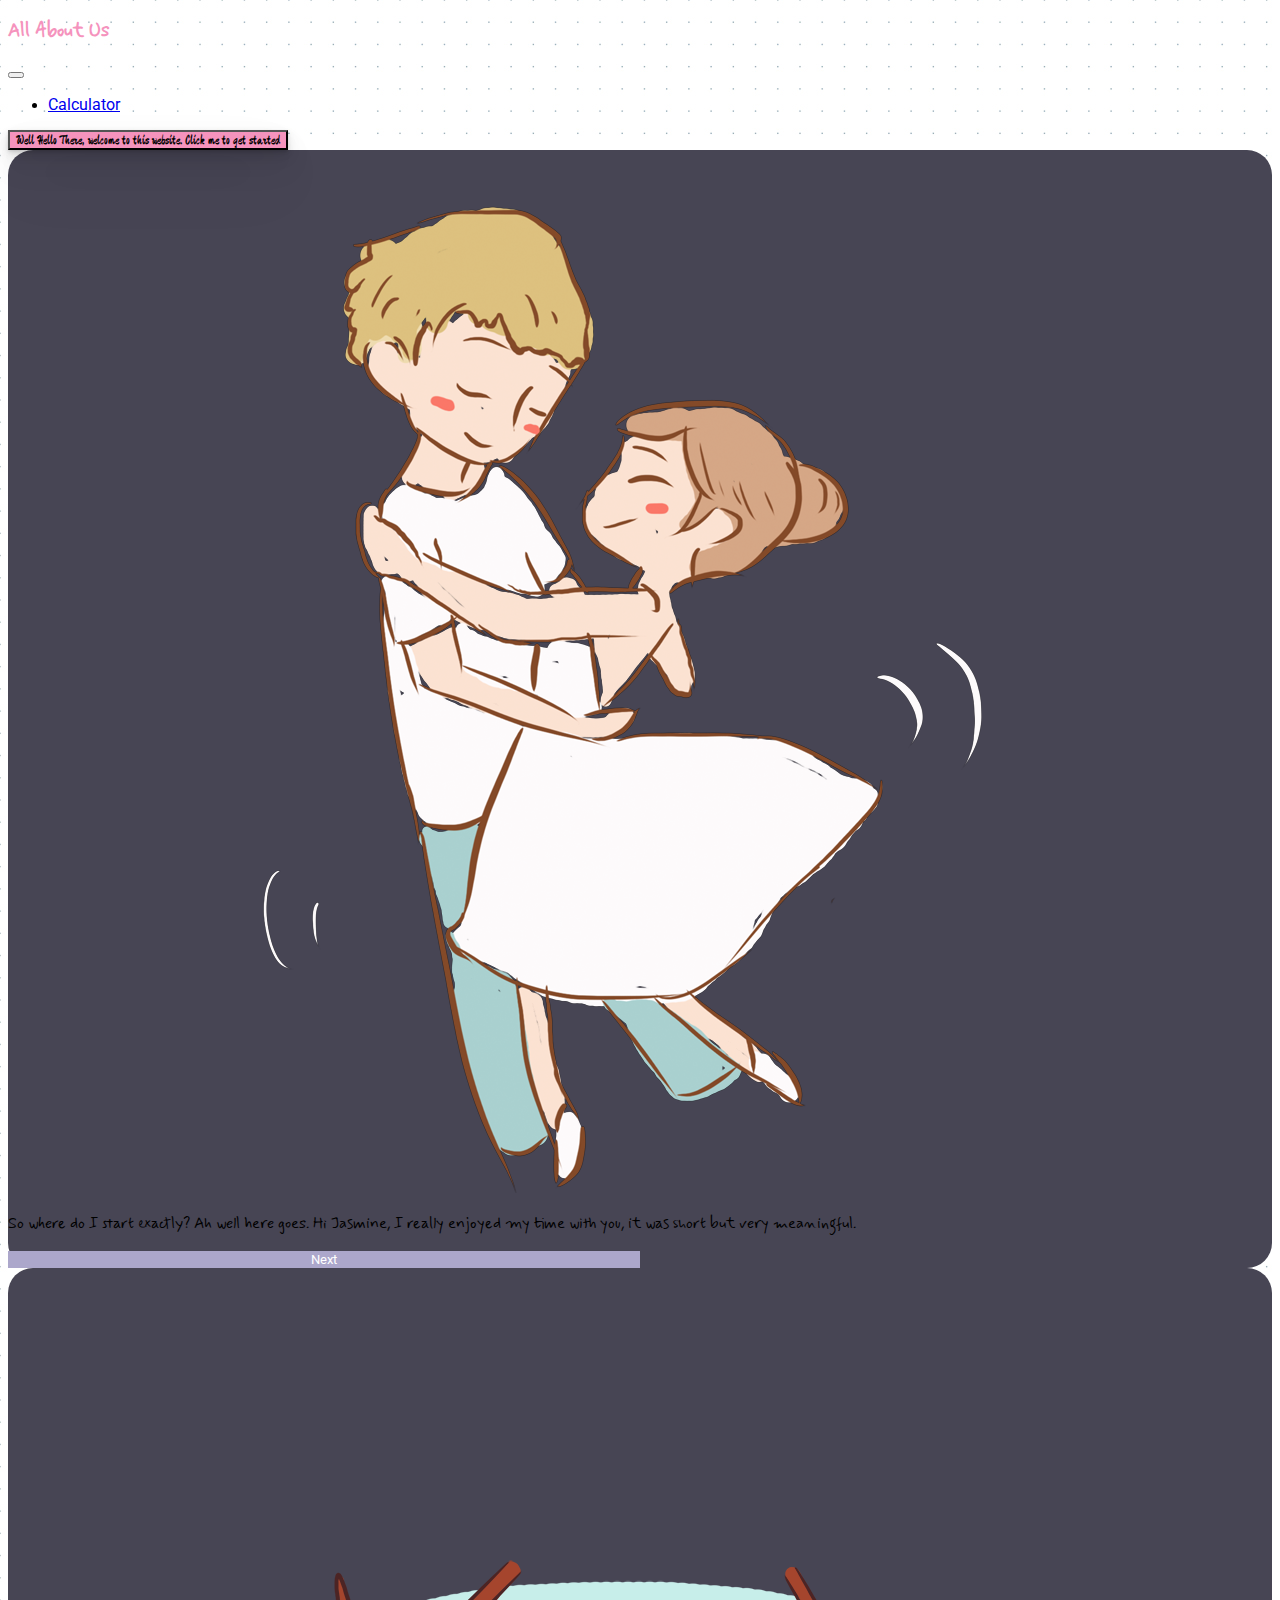
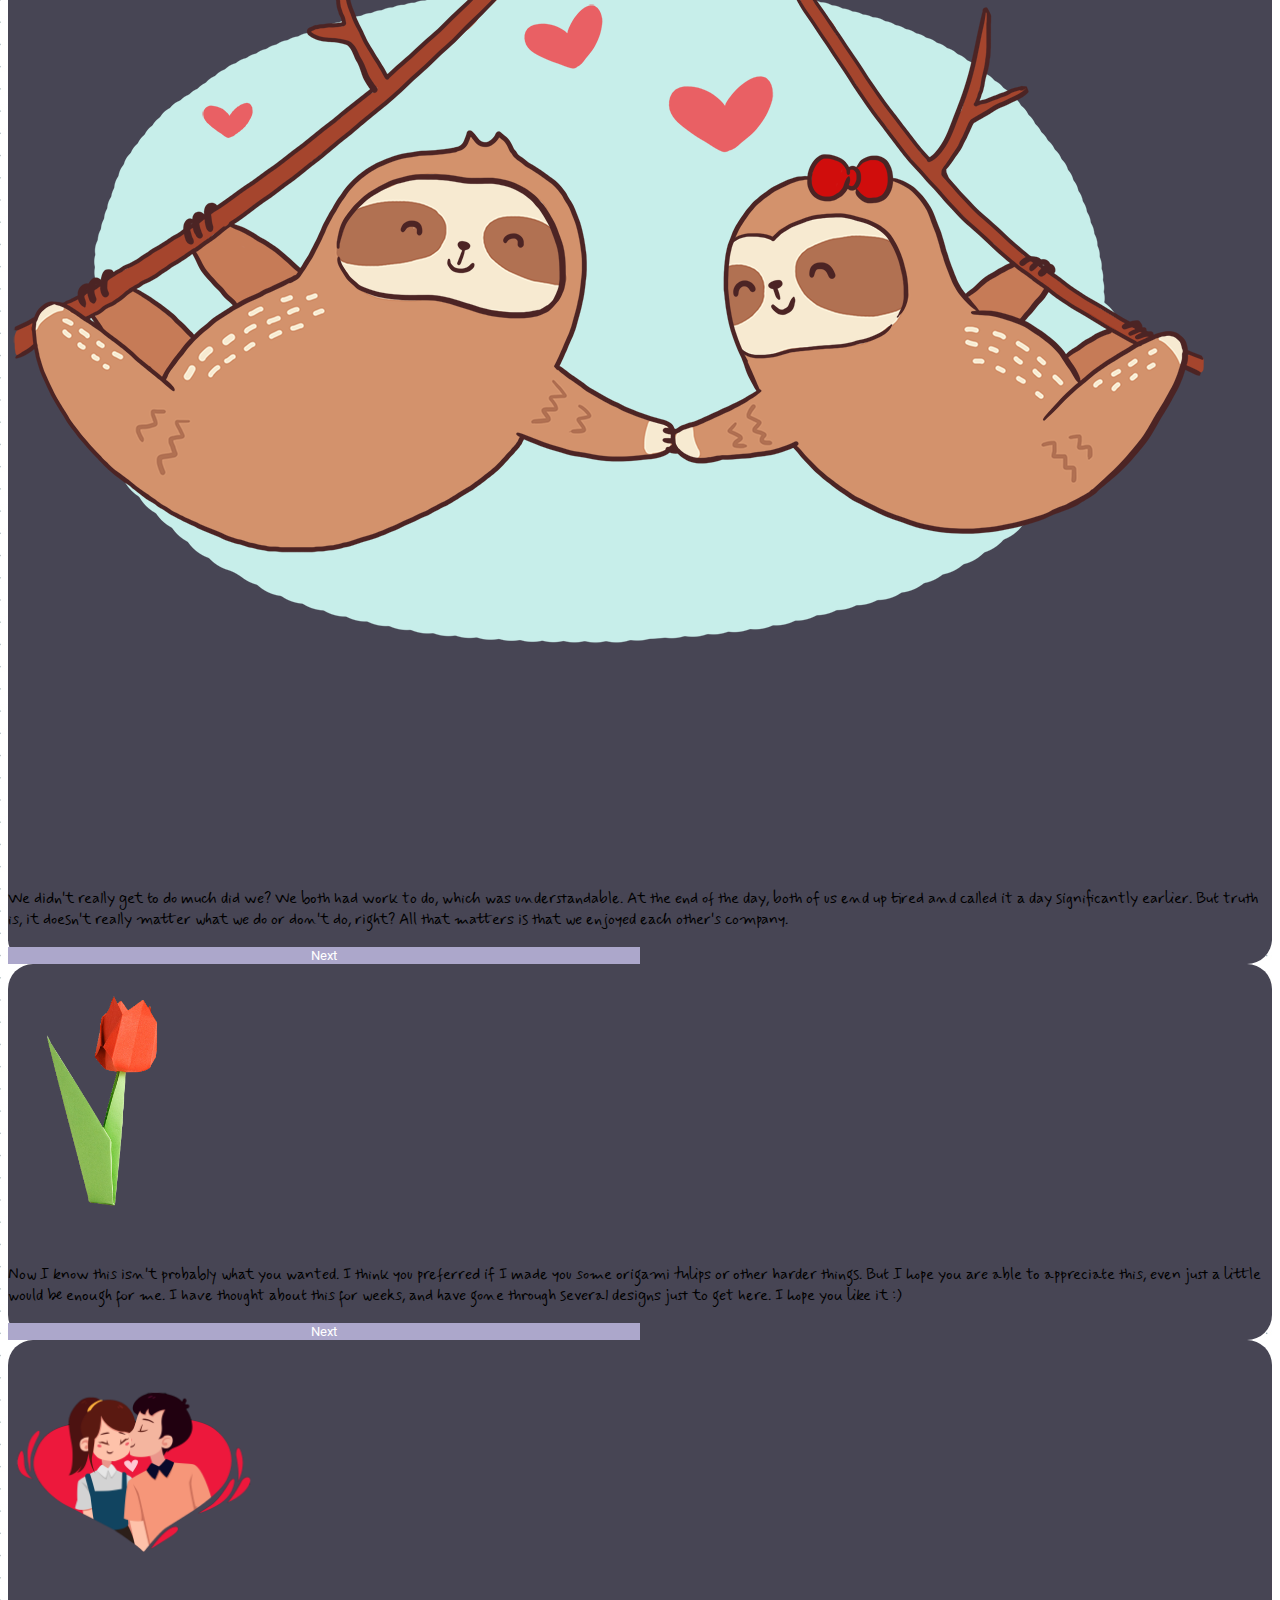
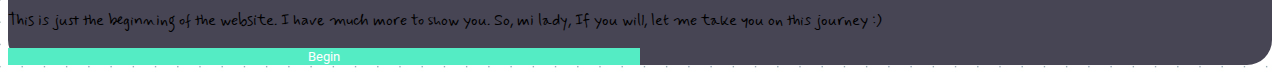
<file: index.html>
<!DOCTYPE html>
<html lang="en">
<head>
    <meta charset="UTF-8">
    <meta http-equiv="X-UA-Compatible" content="IE=edge">
    <meta name="viewport" content="width=device-width, initial-scale=1.0">

    <!--BOOTSTRAP CDN-->
    <link href="https://cdn.jsdelivr.net/npm/bootstrap@5.2.3/dist/css/bootstrap.min.css" rel="stylesheet" integrity="sha384-rbsA2VBKQhggwzxH7pPCaAqO46MgnOM80zW1RWuH61DGLwZJEdK2Kadq2F9CUG65" crossorigin="anonymous">
    <script src="https://cdn.jsdelivr.net/npm/bootstrap@5.2.3/dist/js/bootstrap.bundle.min.js" integrity="sha384-kenU1KFdBIe4zVF0s0G1M5b4hcpxyD9F7jL+jjXkk+Q2h455rYXK/7HAuoJl+0I4" crossorigin="anonymous"></script>

    <link rel="stylesheet" href="css/style.css">
    <!--<link rel="icon" href="assets/heart-png.webp">-->

    <link rel="preconnect" href="https://fonts.googleapis.com">
    <link rel="preconnect" href="https://fonts.gstatic.com" crossorigin>
    <link href="https://fonts.googleapis.com/css2?family=Mynerve&family=Roboto:wght@700&display=swap" rel="stylesheet">
    <link href="https://fonts.googleapis.com/css2?family=Zeyada&display=swap" rel="stylesheet">
    <link href="https://fonts.googleapis.com/css2?family=Ma+Shan+Zheng&display=swap" rel="stylesheet">
    <link rel="icon" href="assets/icons/heart.webp">
    <title>Hi Tamin</title>
</head>
<body>

    <header>
        

          <nav class="navbar navbar-expand-lg">
            <div class="container-fluid">
              
              <!--<h3 class="font-mynerve py-3 text-pink">Our Short Vacay</h3>-->
              <h3 class="font-mynerve py-3 text-pink">All About Us</h3>
              <button class="navbar-toggler" type="button" data-bs-toggle="collapse" data-bs-target="#navbarSupportedContent" aria-controls="navbarSupportedContent" aria-expanded="false" aria-label="Toggle navigation">
                <span class="navbar-toggler-icon"></span>
              </button>
              <div class="collapse navbar-collapse" id="navbarSupportedContent">
                <ul class="navbar-nav me-auto mb-2 mb-lg-0">
                  
                </ul>

                <ul class="navbar-nav mb-2 mb-lg-0" style="gap:3rem!important; margin-right: 2rem!important;">
                  <li class="nav-item"><a class="nav-link font-roboto" aria-current="page" href="calculator.html">Calculator</a></li>
                  
                </ul>
                
              </div>
            </div>
          </nav>

    </header>

    <main>

        <!--<div class="mt-5 container pink-bg box-shadow px-5 py-5 border-rad">
            <h1 class="font-msz">Well hello there. I've been expecting you.</h1>
        </div>-->

        <!--<div class="row mt-5">
          <div class="col-md-4 add-outline">
            <img src="assets/landingimg.jpg" class="rounded-circle img-fluid img-setting" alt="">
          </div>

          <div class="col-md-4 add-outline">
            <h1>Hello World</h1>
          </div>

          <div class="col-md-4 add-outline">
            <h1>Hello World</h1>
          </div>
        </div>-->

        <div class="container-fluid mt-3">
          <div class="row">
            <div class="container text-center">
              <div class="greeting">
                <button class="rounded-pill px-3 py-2 border-0 w-50 greet-btn box-shadow font-msz fs-3 text-white" data-bs-toggle="collapse" data-bs-target="#div1">Well Hello There, welcome to this website. Click me to get started</button>
              </div>
            </div>
          </div>

          <div class="row mt-5">
            <div class="container px-3">
              <div class="row">
                <div class="col-md-4 mb-3">
                  <div class="custom-card border-rad collapse py-3 px-5 text-center" id="div1">
                    <img src="assets/couple.png" class="img-fluid" alt="">
                    <p class="font-mynerve text-white fs-2 mt-2">So where do I start exactly? Ah well here goes. Hi Jasmine,
                      I really enjoyed my time with you, it was short but very meaningful. 
                    </p>
                    <button class="next-button rounded-pill px-3 py-2 mb-3" data-bs-toggle="collapse" data-bs-target="#div2">Next</button>
                  </div>
                </div>

                <div class="col-md-8">
                  <div class="row px-3">
                    <div class="custom-card collapse border-rad py-3 px-5 text-center" id="div2">
                      <div class="row">
                        <div class="col-sm-3 py-3 px-5">
                          <img src="assets/sloth.png" class="img-fluid" alt="">
                        </div>
                        <div class="col-sm">
                          <p class="font-mynerve text-white fs-3 mt-2">We didn't really get to do much did we? We both had work to do, which was 
                            understandable. At the end of the day, both of us end up tired and called it a day significantly earlier. But truth is, it doesn't really matter what we do or don't do, right?
                            All that matters is that we enjoyed each other's company.
                          </p>
                          <button class="next-button rounded-pill px-3 py-2 mb-3" data-bs-toggle="collapse" data-bs-target="#div3">Next</button>
                        </div>
                      </div>
                    </div>
                  </div>

                  <div class="row">
                    <div class="col-md-6 py-3">
                      <div class="custom-card collapse border-rad py-3 px-5 text-center" id="div3">
                        <div class="mx-auto d-block">
                          <img src="assets/tulips.png" alt="" style="max-width: 250px; max-height: 280px;">
                        </div>
                        <p class="font-mynerve text-white fs-3 mt-2">Now I know this isn't probably what you wanted. I think you preferred
                          if I made you some origami tulips or other harder things. But I hope you are able to appreciate this, even just a little would be enough for me.
                          I have thought about this for weeks, and have gone through several designs just to get here. I hope you like it :)
                        </p>
                        <button class="next-button rounded-pill px-3 py-2 mb-3" data-bs-toggle="collapse" data-bs-target="#div4">Next</button>
                      </div>
                    </div>

                    <div class="col-md-6 py-3">
                      <div class="custom-card collapse border-rad py-3 px-5 text-center" id="div4">
                        <div class="mx-auto d-block">
                          <img src="assets/kiss.png" alt="" style="max-width: 250px; max-height: 280px;">
                        </div>
                        <p class="font-mynerve text-white fs-3 mt-2">This is just the beginning of the website. I have much more to show you. So, mi lady,
                          If you will, let me take you on this journey :)
                        </p>
                        <a href="day1.html"><button class="begin-button rounded-pill px-3 py-2 mb-3" data-bs-toggle="collapse" data-bs-target="#div1">Begin</button></a>
                      </div>
                    </div>
                  </div>
                </div>

               
              </div>
            </div>
          </div>

        </div>

    </main>

    <footer>

    </footer>
    
</body>
</html>
</file>
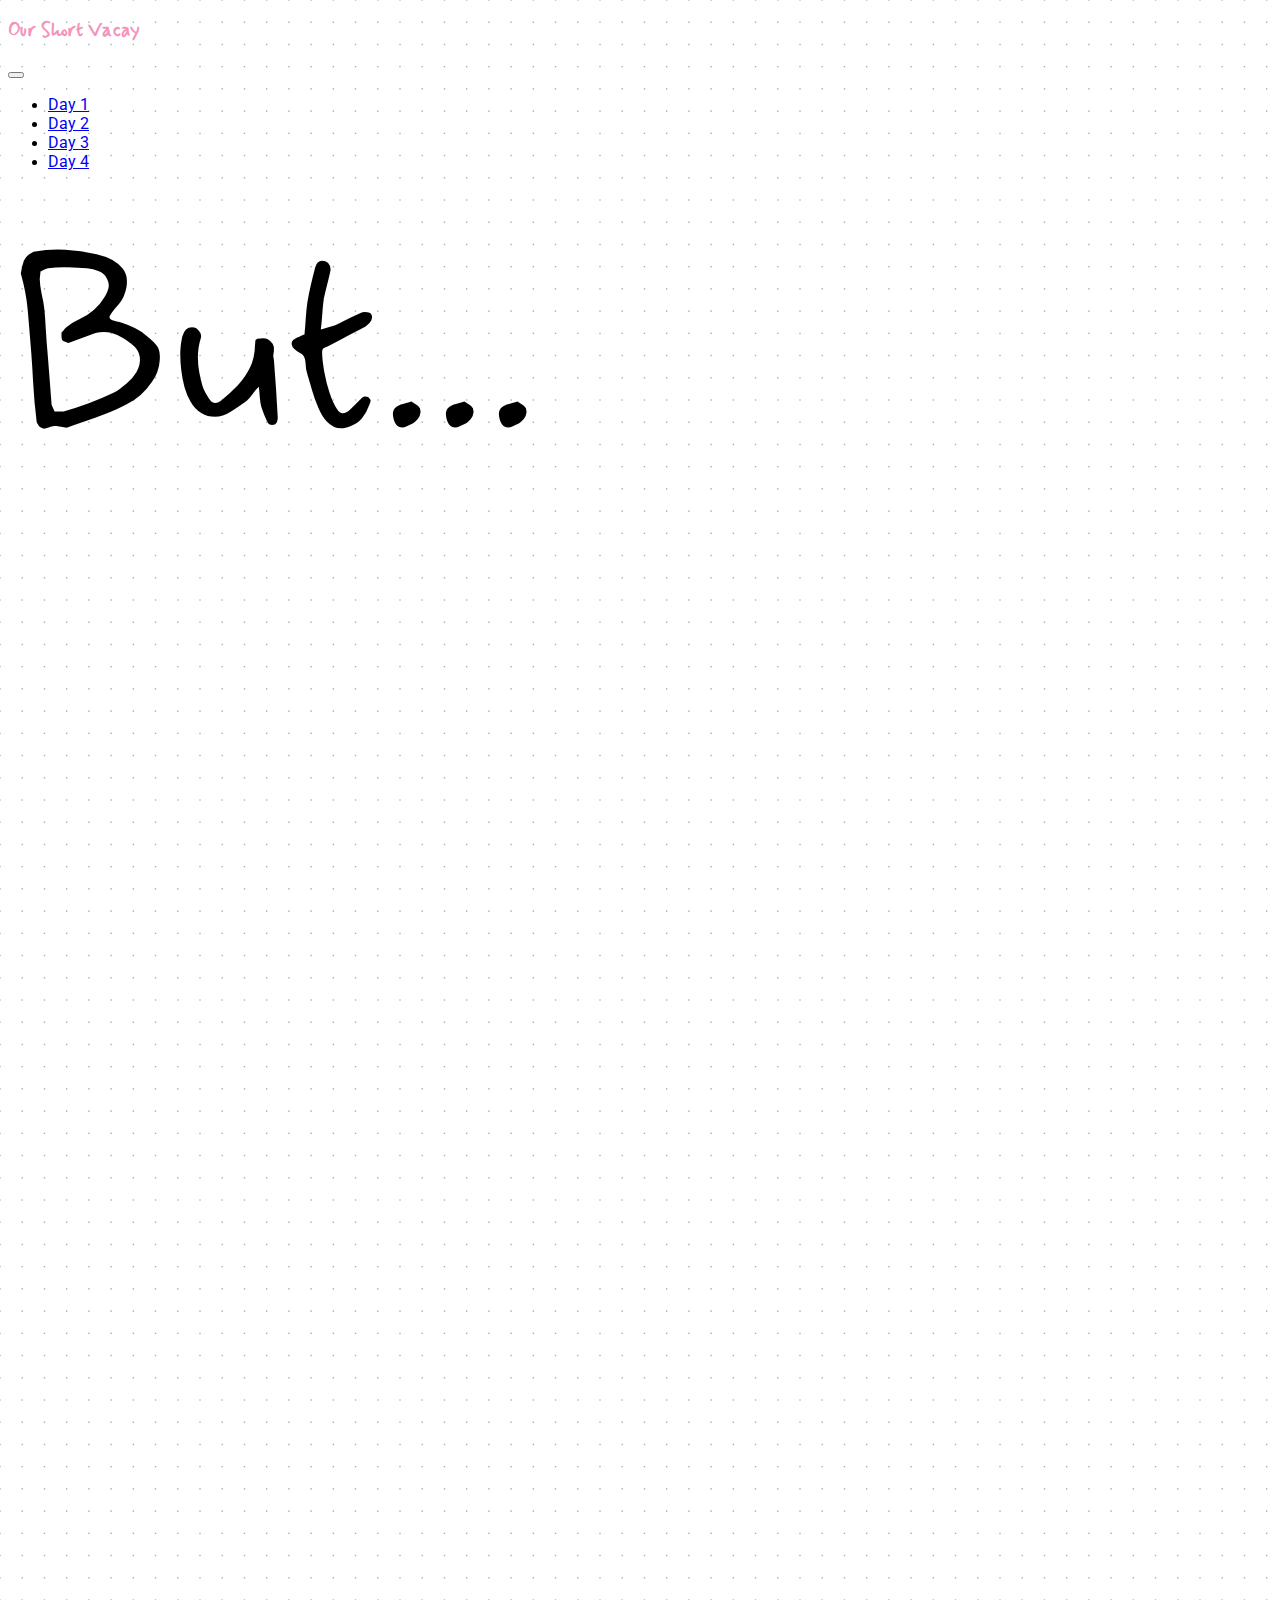
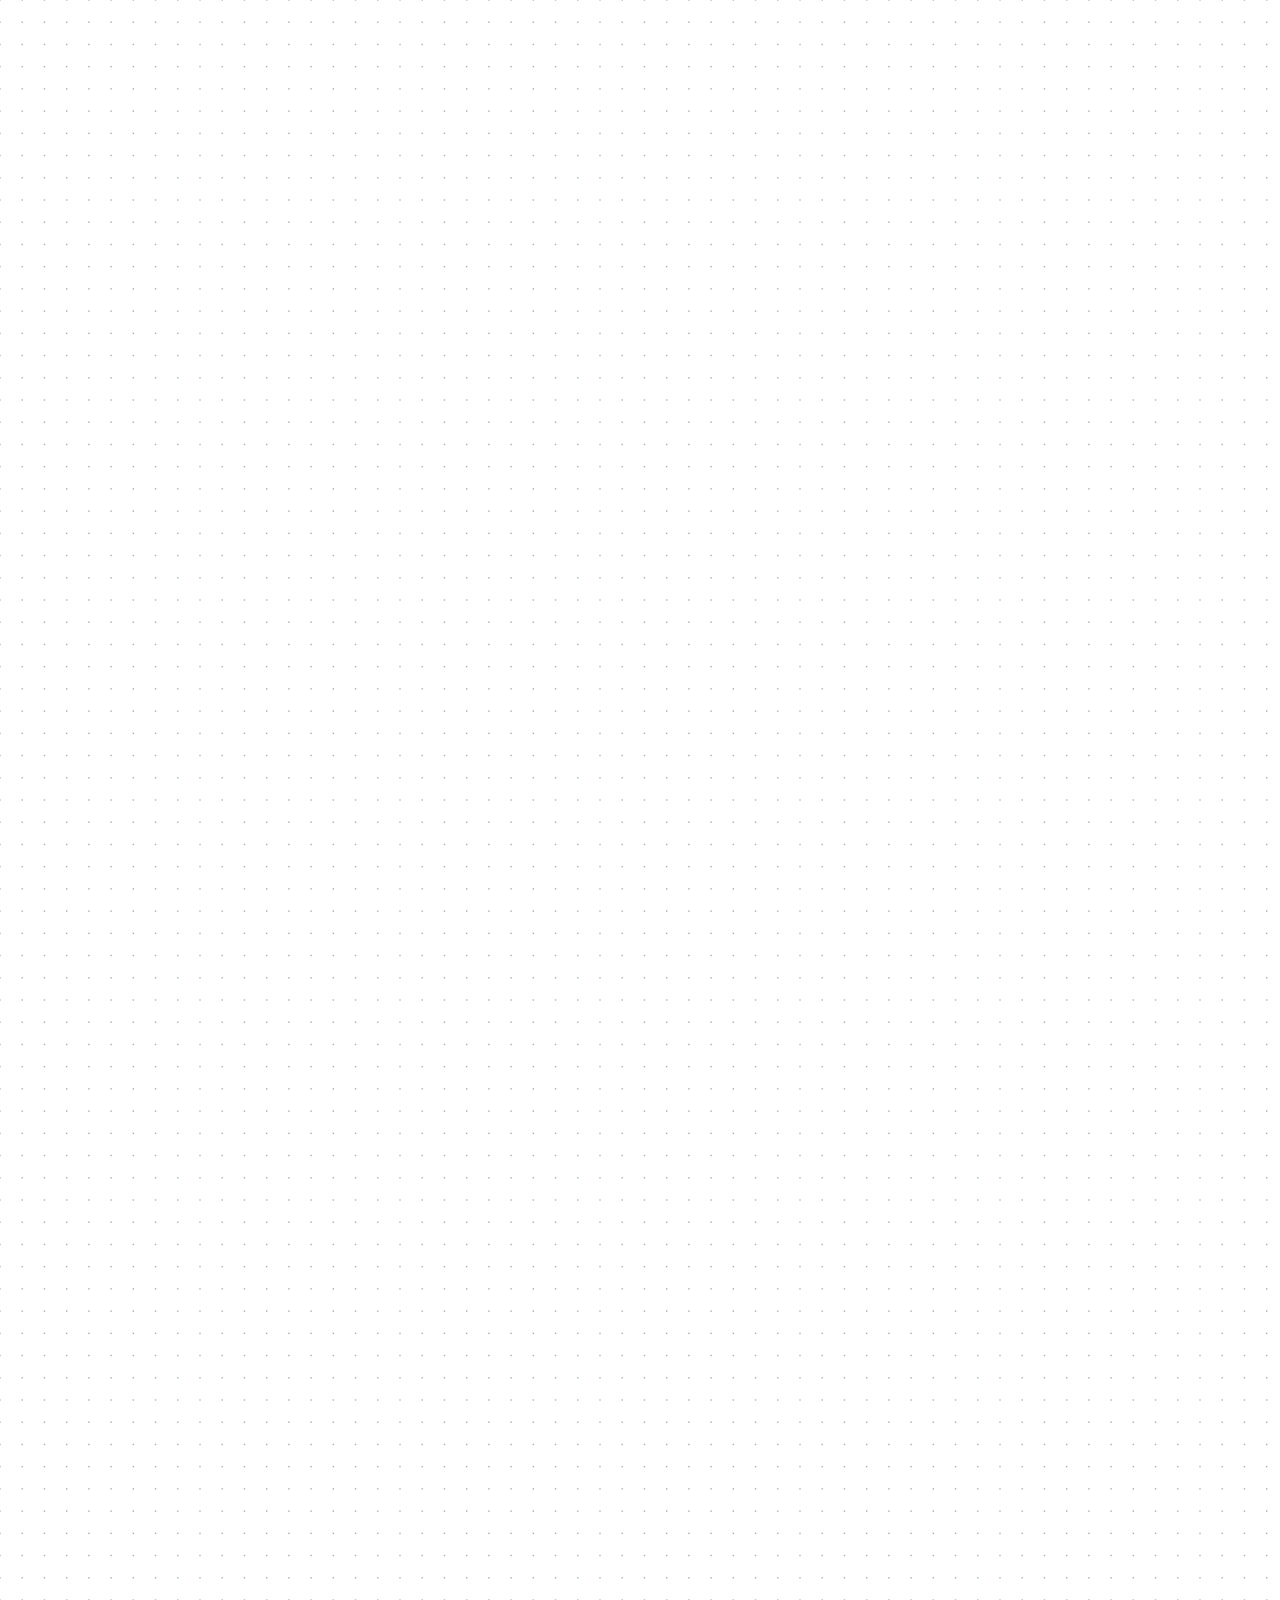
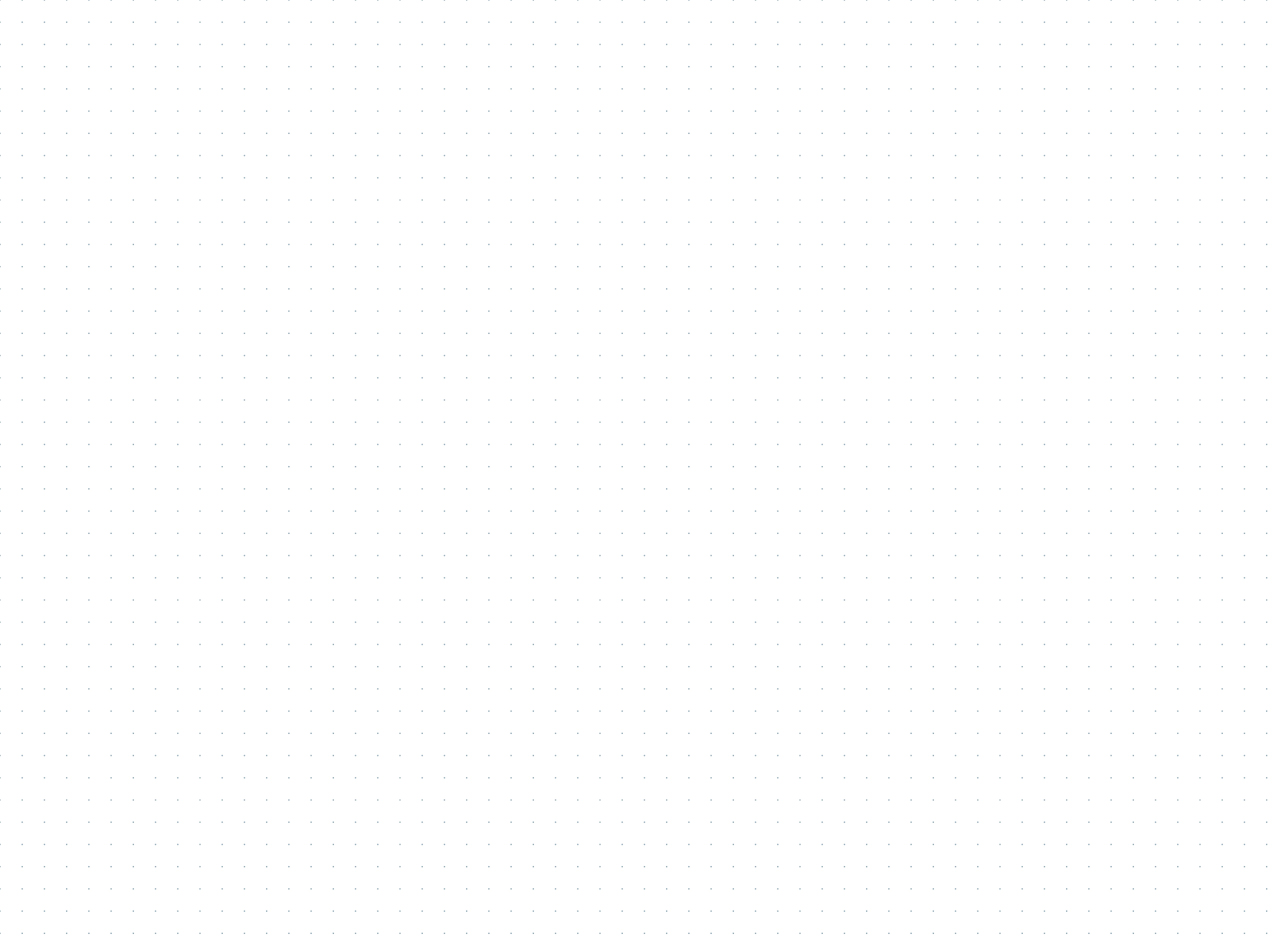
<file: ask.html>
<!DOCTYPE html>
<html lang="en">
<head>
    <meta charset="UTF-8">
    <meta http-equiv="X-UA-Compatible" content="IE=edge">
    <meta name="viewport" content="width=device-width, initial-scale=1.0">

    <!--BOOTSTRAP CDN-->
    <link href="https://cdn.jsdelivr.net/npm/bootstrap@5.2.3/dist/css/bootstrap.min.css" rel="stylesheet" integrity="sha384-rbsA2VBKQhggwzxH7pPCaAqO46MgnOM80zW1RWuH61DGLwZJEdK2Kadq2F9CUG65" crossorigin="anonymous">
    <script src="https://cdn.jsdelivr.net/npm/bootstrap@5.2.3/dist/js/bootstrap.bundle.min.js" integrity="sha384-kenU1KFdBIe4zVF0s0G1M5b4hcpxyD9F7jL+jjXkk+Q2h455rYXK/7HAuoJl+0I4" crossorigin="anonymous"></script>

    <!--BOOTSTRAP ICONS-->
    <link rel="stylesheet" href="https://cdn.jsdelivr.net/npm/bootstrap-icons@1.10.3/font/bootstrap-icons.css">

    <link rel="stylesheet" href="css/style.css">
    <link href="https://unpkg.com/aos@2.3.1/dist/aos.css" rel="stylesheet">
    
    <!--<link rel="icon" href="assets/heart-png.webp">-->

    <link rel="preconnect" href="https://fonts.googleapis.com">
    <link rel="preconnect" href="https://fonts.gstatic.com" crossorigin>
    <link href="https://fonts.googleapis.com/css2?family=Mynerve&family=Roboto:wght@700&display=swap" rel="stylesheet">
    <link href="https://fonts.googleapis.com/css2?family=Zeyada&display=swap" rel="stylesheet">
    <link href="https://fonts.googleapis.com/css2?family=Ma+Shan+Zheng&display=swap" rel="stylesheet">
    <link rel="icon" href="assets/icons/heart.webp">
    <title>Welcome</title>

   
</head>
<body>

    <header>
        

          <nav class="navbar navbar-expand-lg">
            <div class="container-fluid">
              
              <!--<h3 class="font-mynerve py-3 text-pink">Our Short Vacay</h3>-->
              <h3 class="font-mynerve py-3 text-pink">Our Short Vacay</h3>
              <button class="navbar-toggler" type="button" data-bs-toggle="collapse" data-bs-target="#navbarSupportedContent" aria-controls="navbarSupportedContent" aria-expanded="false" aria-label="Toggle navigation">
                <span class="navbar-toggler-icon"></span>
              </button>
              <div class="collapse navbar-collapse" id="navbarSupportedContent">
                <ul class="navbar-nav me-auto mb-2 mb-lg-0">
                  
                </ul>

                <ul class="navbar-nav mb-2 mb-lg-0" style="gap:3rem!important; margin-right: 2rem!important;">
                  <li class="nav-item"><a class="nav-link font-roboto" aria-current="page" href="day1.html">Day 1</a></li>
                  <li class="nav-item"><a class="nav-link font-roboto" aria-current="page" href="day2.html">Day 2</a></li>
                  <li class="nav-item"><a class="nav-link font-roboto" aria-current="page" href="day3.html">Day 3</a></li>
                  <li class="nav-item"><a class="nav-link font-roboto" aria-current="page" href="day4.html">Day 4</a></li>
                </ul>
                
              </div>
            </div>
          </nav>

    </header>

    <main>

        <div class="container px-5">
            <div class="container-fluid text-center">

                <section class="section-setting">

                    <div data-aos="fade-up"
                    data-aos-duration="3000">
                        <span class="font-mynerve" style="font-size: 20vw;">But...</span>
                    </div> 

                </section>

                <section class="section-setting">

                    <div data-aos="fade-right"
                    data-aos-offset="300"
                    data-aos-easing="ease-in-sine"
                    data-aos-duration="1000">
                    <span class="font-mynerve" style="font-size: 10vw;">There is something...</span>

                    </div>

                </section>

                <section class="section-setting">

                    <div data-aos="fade-down"
                    data-aos-easing="linear"
                    data-aos-duration="1500">
                    <span class="font-mynerve" style="font-size: 10vw;">I forgot to ask..</span>
                    </div>

                </section>

                <section class="section-setting">

                    

                    <div data-aos="flip-left"
                        data-aos-easing="ease-out-cubic"
                        data-aos-duration="2000">
                        <span class="font-mynerve" style="font-size: 8vw;">Something you have been waiting for..</span>
                    </div>
                    

                </section>

                <section class="section-setting">

                    <div data-aos="fade-up"
                    data-aos-duration="3000">
                        <span class="font-mynerve" style="font-size: 10vw;">Come with me</span>
                    </div> 

                </section>

                <section class="section-setting">

                    <div data-aos="fade-up"
                    data-aos-duration="3000">
                    <a href="realask.html" class="btn next-button rounded-pill font-roboto fs-4 w-50 px-3 py-3">Click Me</a>

                </section>

                

                

            </div>
        </div>
        
        
    </main>

        

    <footer>

    </footer>

    <script src="https://unpkg.com/aos@2.3.1/dist/aos.js"></script>
    <script>
        AOS.init();
    </script>
    
</body>
</html>
</file>
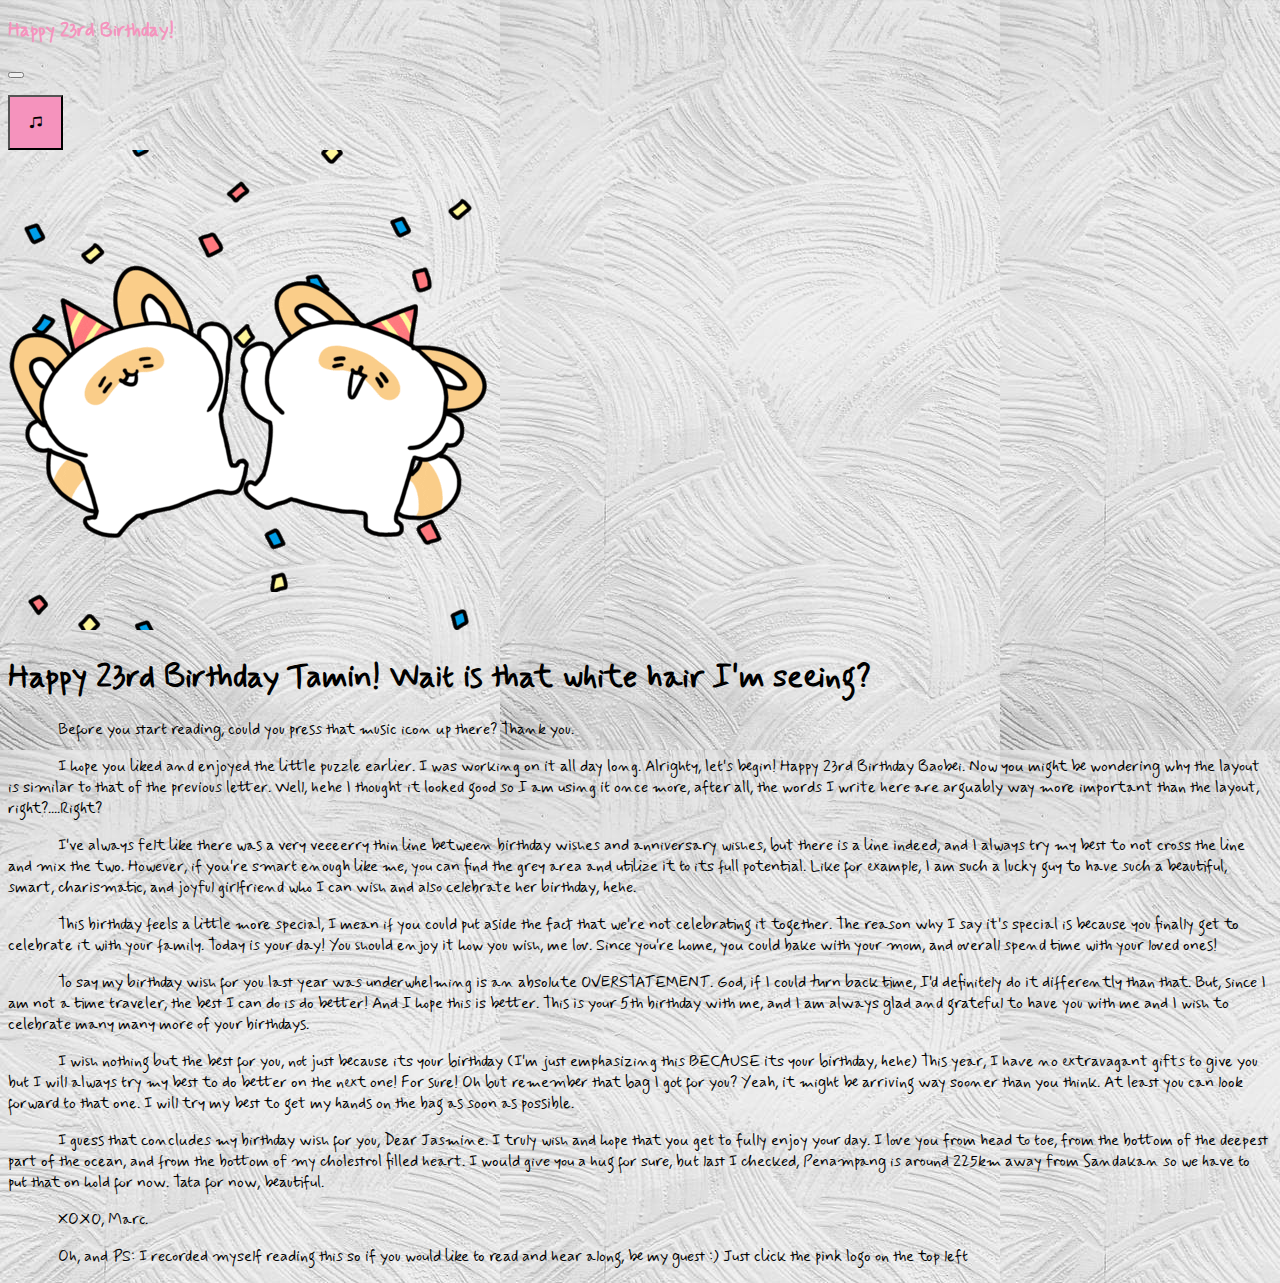
<file: bday.html>
<!DOCTYPE html>
<html lang="en">
<head>
    <meta charset="UTF-8">
    <meta http-equiv="X-UA-Compatible" content="IE=edge">
    <meta name="viewport" content="width=device-width, initial-scale=1.0">

    <!--BOOTSTRAP CDN-->
    <link href="https://cdn.jsdelivr.net/npm/bootstrap@5.2.3/dist/css/bootstrap.min.css" rel="stylesheet" integrity="sha384-rbsA2VBKQhggwzxH7pPCaAqO46MgnOM80zW1RWuH61DGLwZJEdK2Kadq2F9CUG65" crossorigin="anonymous">
    <script src="https://cdn.jsdelivr.net/npm/bootstrap@5.2.3/dist/js/bootstrap.bundle.min.js" integrity="sha384-kenU1KFdBIe4zVF0s0G1M5b4hcpxyD9F7jL+jjXkk+Q2h455rYXK/7HAuoJl+0I4" crossorigin="anonymous"></script>

    <!--BOOTSTRAP ICONS-->
    <link rel="stylesheet" href="https://cdn.jsdelivr.net/npm/bootstrap-icons@1.10.3/font/bootstrap-icons.css">

    <link rel="stylesheet" href="css/style.css">
    <link href="https://unpkg.com/aos@2.3.1/dist/aos.css" rel="stylesheet">

    <!--AJAX-->
    <script src="https://ajax.googleapis.com/ajax/libs/jquery/3.6.3/jquery.min.js"></script>
    
    <!--<link rel="icon" href="assets/heart-png.webp">-->

    <link rel="preconnect" href="https://fonts.googleapis.com">
    <link rel="preconnect" href="https://fonts.gstatic.com" crossorigin>
    <link href="https://fonts.googleapis.com/css2?family=Mynerve&family=Roboto:wght@700&display=swap" rel="stylesheet">
    <link href="https://fonts.googleapis.com/css2?family=Zeyada&display=swap" rel="stylesheet">
    <link href="https://fonts.googleapis.com/css2?family=Ma+Shan+Zheng&display=swap" rel="stylesheet">
    <link rel="icon" href="assets/icons/heart.webp">
    <title>Welcome</title>

    <style>
        body{
            background-image: url('assets/bg2.jpeg');
            
        }
    </style>

</head>
<body>

    <header>
        

          <nav class="navbar navbar-expand-lg">
            <div class="container-fluid">
              
              <!--<h3 class="font-mynerve py-3 text-pink">Our Short Vacay</h3>-->
              <h3 class="font-mynerve py-3 text-pink" style="cursor: pointer;" onclick="playRead();">Happy 23rd Birthday!</h3>
              <button class="navbar-toggler" type="button" data-bs-toggle="collapse" data-bs-target="#navbarSupportedContent" aria-controls="navbarSupportedContent" aria-expanded="false" aria-label="Toggle navigation">
                <span class="navbar-toggler-icon"></span>
              </button>
              <div class="collapse navbar-collapse" id="navbarSupportedContent">
                <ul class="navbar-nav me-auto mb-2 mb-lg-0">
                  
                </ul>

              
                
              </div>
            </div>
          </nav>

    </header>

    <main>


        <div class="container-fluid">

            <div class="container" id="letter">
                <button class="btn btn-primary rounded-circle border-0" style="background-color: #F593BD!important; width: 55px; height: 55px;" id="music"><i class="bi bi-music-note-beamed fs-3"></i></button>
                <div class="mb-5">
                    <img src="assets/bday.gif" class="img-fluid mx-auto d-block" alt="">
                </div>

                <div class="container-fluid text-center">
                    <h1 class="font-mynerve w-100 text-center"><strong>Happy 23rd Birthday Tamin! Wait is that white hair I'm seeing?</strong></h1>
                    <p class="text-indent font-mynerve fs-2 mt-5">
                        Before you start reading, could you press that music icon up there? Thank you.
                     </p>
                    <p class="text-indent font-mynerve fs-2 mt-5">
                       I hope you liked and enjoyed the little puzzle earlier. I was working on it all day long. Alrighty, let's begin!
                       Happy 23rd Birthday Baobei. Now you might be wondering why the layout is similar to that of the previous letter.
                       Well, hehe I thought it looked good so I am using it once more, after all, the words I write here are arguably way
                       more important than the layout, right?....Right? 
                    </p>

                    <p class="text-indent font-mynerve fs-2 mt-5">
                       I've always felt like there was a very veeeerry thin line between birthday wishes and anniversary wishes, but there is a line indeed,
                       and I always try my best to not cross the line and mix the two. However, if you're smart enough like me, you can find the grey area 
                       and utilize it to its full potential. Like for example, I am such a lucky guy to have such a beautiful, smart, charismatic, and joyful
                       girlfriend who I can wish and also celebrate her birthday, hehe.
                     </p>

                    <p class="text-indent font-mynerve fs-2 mt-5">
                       This birthday feels a little more special, I mean if you could put aside the fact that we're not celebrating it together.
                       The reason why I say it's special is because you finally get to celebrate it with your family. Today is your day! You should
                       enjoy it how you wish, me lov. Since you're home, you could bake with your mom, and overall spend time with your loved ones! 
                     </p>

                     <p class="text-indent font-mynerve fs-2 mt-5">
                        To say my birthday wish for you last year was underwhelming is an absolute OVERSTATEMENT. God, if I could turn back time, I'd
                        definitely do it differently than that. But, since I am not a time traveler, the best I can do is do better! And I hope this is better.
                        This is your 5th birthday with me, and I am always glad and grateful to have you with me and I wish to celebrate many many more of your birthdays.
                      </p>

                      <p class="text-indent font-mynerve fs-2 mt-5">
                        I wish nothing but the best for you, not just because its your birthday (I'm just emphasizing this BECAUSE its your birthday, hehe)
                        This year, I have no extravagant gifts to give you but I will always try my best to do better on the next one! For sure! Oh but remember that
                        bag I got for you? Yeah, it might be arriving way sooner than you think. At least you can look forward to that one. I will try my best
                        to get my hands on the bag as soon as possible.
                      </p>

                      <p class="text-indent font-mynerve fs-2 mt-5">
                        I guess that concludes my birthday wish for you, Dear Jasmine. I truly wish and hope that you get to fully enjoy your day. I love you
                        from head to toe, from the bottom of the deepest part of the ocean, and from the bottom of my cholestrol filled heart. I would give you a 
                        hug for sure, but last I checked, Penampang is around 225km away from Sandakan so we have to put that on hold for now. Tata for now, beautiful. 
                      </p>

                      <p class="text-indent font-mynerve fs-2 mt-5">
                       XOXO, Marc.
                      </p>

                      <p class="text-indent text-muted font-mynerve fs-5 mt-5">
                        Oh, and PS: I recorded myself reading this so if you would like to read and hear along, be my guest :) 
                        Just click the pink logo on the top left
                       </p>

                   

                    
                </div>
            </div>

           
        </div>


        <audio id="audioRead">
            <source src="assets/audio/readalong.unknown" type="audio/mpeg">
        </audio>

        <audio id="bgMusic" loop>
            <source src="assets/audio/bgmusic.mp3" type="audio/mpeg">
        </audio>

     
     
        
        
    </main>

        

    <footer>

    </footer>

    <script>

        $(document).ready(function(){
          $('#music').click(function(){
            playMusic();
          });
        }); 



        function playRead(){
            var audio = document.getElementById("audioRead");
            audio.play();
        }

        function playMusic(){
            var audio = document.getElementById("bgMusic");
            audio.play();
        }

    </script>

    <script src="https://unpkg.com/aos@2.3.1/dist/aos.js"></script>
    <script>
        AOS.init();
    </script>
    
</body>
</html>
</file>
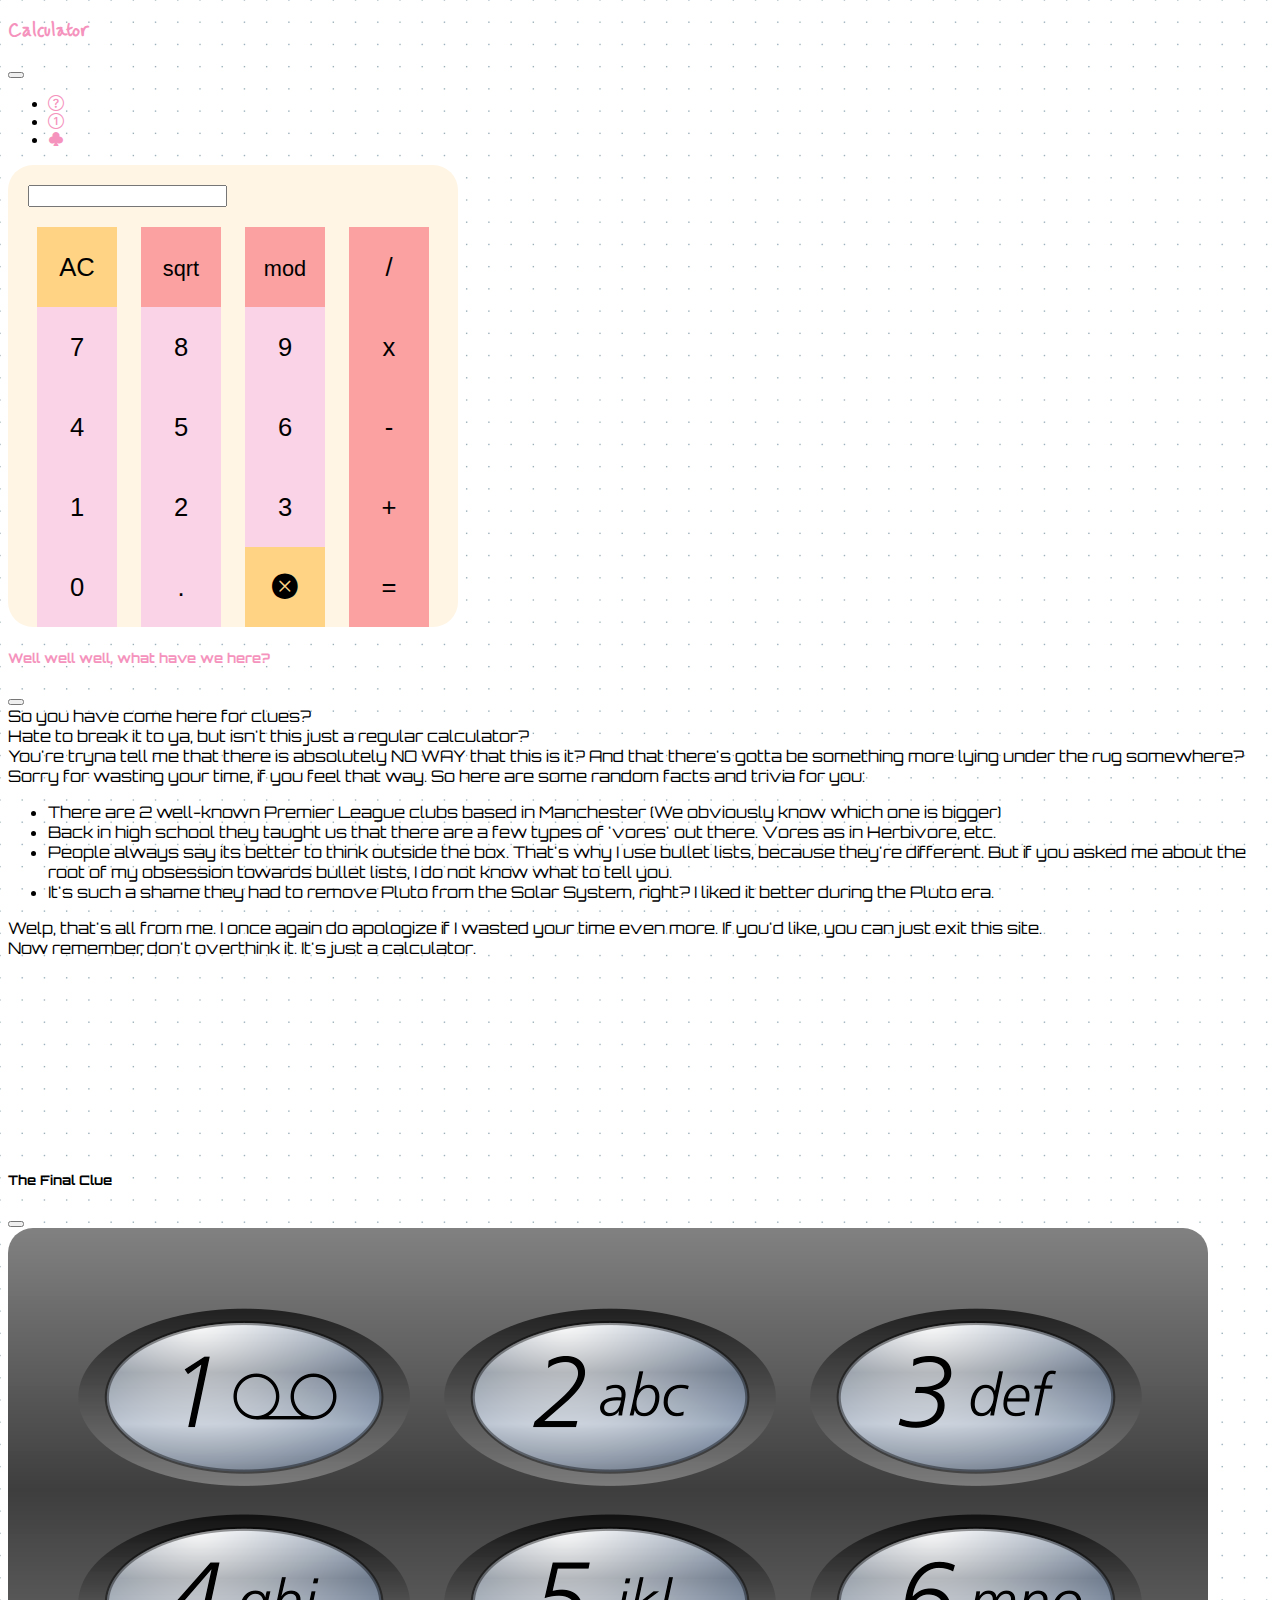
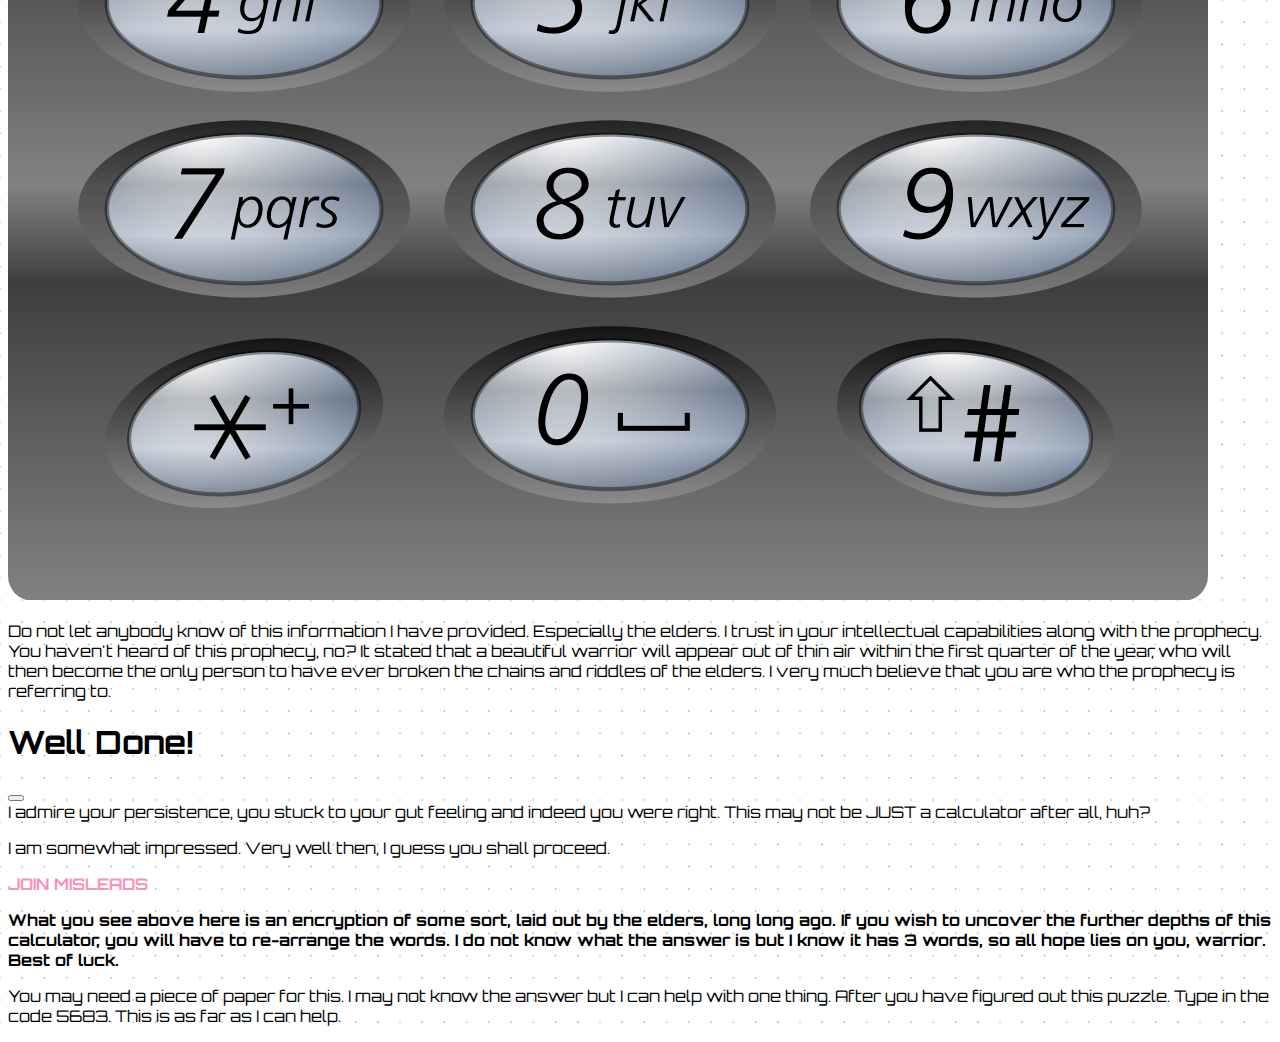
<file: calculator.html>
<!DOCTYPE html>
<html lang="en">
<head>
    <meta charset="UTF-8">
    <meta http-equiv="X-UA-Compatible" content="IE=edge">
    <meta name="viewport" content="width=device-width, initial-scale=1.0">

    <!--BOOTSTRAP CDN-->
    <link href="https://cdn.jsdelivr.net/npm/bootstrap@5.2.3/dist/css/bootstrap.min.css" rel="stylesheet" integrity="sha384-rbsA2VBKQhggwzxH7pPCaAqO46MgnOM80zW1RWuH61DGLwZJEdK2Kadq2F9CUG65" crossorigin="anonymous">
    <script src="https://cdn.jsdelivr.net/npm/bootstrap@5.2.3/dist/js/bootstrap.bundle.min.js" integrity="sha384-kenU1KFdBIe4zVF0s0G1M5b4hcpxyD9F7jL+jjXkk+Q2h455rYXK/7HAuoJl+0I4" crossorigin="anonymous"></script>

    <!--BOOTSTRAP ICONS-->
    <link rel="stylesheet" href="https://cdn.jsdelivr.net/npm/bootstrap-icons@1.10.3/font/bootstrap-icons.css">

     <!--AJAX-->
     <script src="https://ajax.googleapis.com/ajax/libs/jquery/3.6.3/jquery.min.js"></script>

    <link rel="stylesheet" href="css/style.css">
    <link rel="stylesheet" href="css/calculator.css">
    <link href="https://unpkg.com/aos@2.3.1/dist/aos.css" rel="stylesheet">
    
    <!--<link rel="icon" href="assets/heart-png.webp">-->

    <link rel="preconnect" href="https://fonts.googleapis.com">
    <link rel="preconnect" href="https://fonts.gstatic.com" crossorigin>
    <link href="https://fonts.googleapis.com/css2?family=Mynerve&family=Roboto:wght@700&display=swap" rel="stylesheet">
    <link href="https://fonts.googleapis.com/css2?family=Zeyada&display=swap" rel="stylesheet">
    <link href="https://fonts.googleapis.com/css2?family=Ma+Shan+Zheng&display=swap" rel="stylesheet">
    <link href="https://fonts.googleapis.com/css2?family=Orbitron:wght@700&display=swap" rel="stylesheet">
    <link rel="icon" href="assets/icons/heart.webp">
    <title>Welcome</title>


   
</head>
<body>

    <header>
        

          <nav class="navbar navbar-expand-lg">
            <div class="container-fluid">
              
              <!--<h3 class="font-mynerve py-3 text-pink">Our Short Vacay</h3>-->
              <h3 class="font-mynerve py-3 text-pink">Calculator</h3>
              <button class="navbar-toggler" type="button" data-bs-toggle="collapse" data-bs-target="#navbarSupportedContent" aria-controls="navbarSupportedContent" aria-expanded="false" aria-label="Toggle navigation">
                <span class="navbar-toggler-icon"></span>
              </button>
              <div class="collapse navbar-collapse" id="navbarSupportedContent">
                <ul class="navbar-nav me-auto mb-2 mb-lg-0">
                    
                </ul>

                <ul class="navbar-nav mb-2 mb-lg-0" style="gap:3rem!important; margin-right: 2rem!important;">
                    <li class="nav-item"><a href="#" class="text-decoration-none" data-bs-toggle="offcanvas" data-bs-target="#offcanvasBottom"><i class="bi bi-question-circle fs-1 text-pink"></i></a></li>
                    <li class="nav-item"><a href="#" class="text-decoration-none visually-hidden" data-bs-toggle="modal" data-bs-target="#clueModal" id="togglemodal"><i class="bi bi-1-circle fs-1 text-pink"></i></a></li>
                    <li class="nav-item"><a class="text-decoration-none visually-hidden" type="button" data-bs-toggle="offcanvas" data-bs-target="#offcanvasRight" aria-controls="offcanvasRight" id="toggleright"><i class="bi bi-suit-club-fill fs-1 text-pink"></i></a></li>
                </ul>

              
                
              </div>
            </div>
          </nav>

    </header>

    <main>

       <div class="container-fluid">
        <div class="container">
            <div class="container-fluid">
                <div class="calc-frame mx-auto py-3 px-3 border-rad">
                    <div class="calc-head">
                        <input class="form-control form-control-lg border-0 font-ob text-end" type="text" id="answer" placeholder="" aria-label=".form-control-lg example" readonly>
                    </div>

                    <div class="calc-body">
                        <div class="container-fluid">
                           

                            <div class="num-row font-ob">
                                <button class="btn-primary2 num-setting num-shrink rounded-circle special" value="clear">AC</button>
                                <button class="btn-primary3 num-setting num-shrink rounded-circle special" value="sqrt"><span style="font-size: 1.7vw;">sqrt</span></button>
                                <button class="btn-primary3 num-setting num-shrink rounded-circle special" value="percent"><span style="font-size: 1.7vw;">mod</span></button>
                                <button class="btn-primary3 num-setting num-shrink rounded-circle operator" value="/">/</button>
                                
                            </div>

                            <div class="num-row mt-3 font-ob">
                                <button class="btn-primary1 num-setting num-shrink rounded-circle number" value="7">7</button>
                                <button class="btn-primary1 num-setting num-shrink rounded-circle number" value="8">8</button>
                                <button class="btn-primary1 num-setting num-shrink rounded-circle number" value="9">9</button>
                                <button class="btn-primary3 num-setting num-shrink rounded-circle operator" value="*">x</button>
                                
                            </div>

                            <div class="num-row mt-3 font-ob">
                                <button class="btn-primary1 num-setting num-shrink rounded-circle number" value="4">4</button>
                                <button class="btn-primary1 num-setting num-shrink rounded-circle number" value="5">5</button>
                                <button class="btn-primary1 num-setting num-shrink rounded-circle number" value="6">6</button>
                                <button class="btn-primary3 num-setting num-shrink rounded-circle operator" value="-">-</button>
                                
                            </div>

                            <div class="num-row mt-3 font-ob">
                                <button class="btn-primary1 num-setting num-shrink rounded-circle number" value="1">1</button>
                                <button class="btn-primary1 num-setting num-shrink rounded-circle number" value="2">2</button>
                                <button class="btn-primary1 num-setting num-shrink rounded-circle number" value="3">3</button>
                                <button class="btn-primary3 num-setting num-shrink rounded-circle operator" value="+">+</button>
                                
                            </div>

                            <div class="num-row mt-3 mb-3 font-ob">
                                <button class="btn-primary1 num-setting num-shrink rounded-circle number" value="0">0</button>
                                <button class="btn-primary1 num-setting num-shrink rounded-circle number" value=".">.</button>
                                <button class="btn-primary2 num-setting num-shrink rounded-circle special" value="erase"><i class="bi bi-x-circle-fill"></i></button>
                                <button class="btn-primary3 num-setting num-shrink rounded-circle" id="equals">=</button>
                                
                            </div>




                            
                        </div>
                    </div>

                </div>
            </div>
        </div>
       </div>


       <div class="offcanvas offcanvas-bottom" tabindex="-1" id="offcanvasBottom" aria-labelledby="offcanvasBottomLabel">
        <div class="offcanvas-header">
          <h5 class="offcanvas-title font-ob text-pink" id="offcanvasBottomLabel">Well well well, what have we here?</h5>
          <button type="button" class="btn-close" data-bs-dismiss="offcanvas" aria-label="Close"></button>
        </div>
        <div class="offcanvas-body small font-ob">
          <div class="container-fluid">
            So you have come here for clues?<br>
            Hate to break it to ya, but isn't this just a regular calculator?<br>
            You're tryna tell me that there is absolutely NO WAY that this is it? And that there's gotta be something more lying under the rug somewhere?<br>
            Sorry for wasting your time, if you feel that way. So here are some random facts and trivia for you:
            <ul>
                <li>There are 2 well-known Premier League clubs based in Manchester (We obviously know which one is bigger)</li>
                <li>Back in high school they taught us that there are a few types of 'vores' out there. Vores as in Herbivore, etc.</li>
                <li>People always say its better to think outside the box. That's why I use bullet lists, because they're different. But if you asked me about the root of my obsession towards bullet lists, I do not know what to tell you.</li>
                <li>It's such a shame they had to remove Pluto from the Solar System, right? I liked it better during the Pluto era.</li>
            </ul>
            Welp, that's all from me. I once again do apologize if I wasted your time even more. If you'd like, you can just exit this site.<br>
            Now remember, don't overthink it. It's just a calculator.
          </div>
        </div>
      </div>

        <div class="offcanvas offcanvas-end" tabindex="-1" id="offcanvasRight" aria-labelledby="offcanvasRightLabel">
        <div class="offcanvas-header">
            <h5 class="offcanvas-title font-ob" id="offcanvasRightLabel">The Final Clue</h5>
            <button type="button" class="btn-close" data-bs-dismiss="offcanvas" aria-label="Close"></button>
        </div>
        <div class="offcanvas-body">
            <img src="assets/keypad.png" class="img-fluid mx-auto d-block border-rad" alt="">
            <p class="py-3 px-3 font-ob">Do not let anybody know of this information I have provided. Especially the elders.
                I trust in your intellectual capabilities along with the prophecy. You haven't heard of this prophecy, no? It stated that
                a beautiful warrior will appear out of thin air within the first quarter of the year, who will then become the only person
                to have ever broken the chains and riddles of the elders. I very much believe that you are who the prophecy is referring to. 
            </p>
        </div>
        </div>



      <div class="modal fade" id="clueModal" tabindex="-1" aria-labelledby="exampleModalLabel" aria-hidden="true">
        <div class="modal-dialog modal-dialog-centered">
          <div class="modal-content border-rad">
            <div class="modal-header w-100 text-center border-0">
              <h1 class="modal-title w-100 fs-1 font-ob" id="exampleModalLabel">Well Done!</h1>
              <button type="button" class="btn-close" data-bs-dismiss="modal" aria-label="Close"></button>
            </div>
            <div class="modal-body px-5 font-ob text-muted">
              I admire your persistence, you stuck to your gut feeling and indeed you were right. This may not be JUST a calculator after all, huh?
            </div>
            <div class="border-0 w-100 text-center">
             <p class="font-ob px-5 py-3">I am somewhat impressed. Very well then, I guess you shall proceed.</p>
             <p class="font-ob px-3 py-3 fs-2 text-pink"><strong>JOIN MISLEADS</strong></p>
             <p class="font-ob px-5 py-3"><strong>What you see above here is an encryption of some sort, laid out by the elders, long long ago.
                If you wish to uncover the further depths of this calculator, you will have to re-arrange the words. I do not know what the answer is but I know it has 3 words, so all hope lies on you, warrior. Best of luck.
             </strong></p>
             <p class="font-ob px-5 py-3 text-muted">
                You may need a piece of paper for this. I may not know the answer but I can help with one thing.
                After you have figured out this puzzle. Type in the code 5683. This is as far as I can help. 

             </p>
            </div>
          </div>
        </div>
      </div>

      <audio id="audioAccess">
        <source src="assets/audio/open.mp3" type="audio/mpeg">
      </audio>

      <audio id="audioUnlock">
        <source src="assets/audio/lock.mp3" type="audio/mpeg">
      </audio>

      <audio id="audioShow">
        <source src="assets/audio/show.mp3" type="audio/mpeg">
      </audio>

      <audio id="audioShine">
        <source src="assets/audio/shine.mp3" type="audio/mpeg">
      </audio>
        
        
    </main>

        

    <footer>

    </footer>

    <script>
        $(function(){

             
            $('.number').click(function(){
                var value = this.value;
                
                document.getElementById('answer').value += value;
            });

            $('.operator').click(function(){
                var value = this.value;
               
                document.getElementById('answer').value += value;
                
            });

            $('.special').click(function(){
                var value = this.value;

                if(value == "clear"){
                    $('#answer').val("");
                    equation = $('#answer').val();
                }

                else if (value == "erase"){
                    var input = document.getElementById('answer').value;
                    document.getElementById('answer').value = input.substring(0, input.length - 1);
                }

                else if(value == "percent"){
                    document.getElementById('answer').value += '%';
                }

                else if(value == "sqrt"){
                    result = eval($('#answer').val());
                    let sqrt = Math.sqrt(result);
                    document.getElementById('answer').value = sqrt;
                }
                
            });

            $('#equals').click(function(){
                var value = this.value;
                result = eval($('#answer').val());

                if(result == 2329){
                    playUnlock();
                    document.getElementById('answer').value = "";
                    setTimeout(getClue, 2000);
                    //setTimeout(playAccess, 5000);
                    
                }
                else if(result == 5683){
                    $('#offcanvasRight').offcanvas('show');
                    let rightOC = document.getElementById('toggleright');
                    rightOC.classList.remove('visually-hidden');

                }
                else if(result == 52764630470653){
                    playAccess();
                    document.getElementById('answer').value = "ACCESS GRANTED";
                    document.getElementById('answer').classList.add("pulse2");
                    setTimeout(finish, 5000);
                } else {
                    document.getElementById('answer').value = result;
                }

            });
        });

        function playAccess(){
            var audio = document.getElementById("audioAccess");
            audio.play();
        }

        function playUnlock(){
            var audio = document.getElementById("audioUnlock");
            audio.play();
        }

        function playShow(){
            var audio = document.getElementById("audioShow");
            audio.play();
        }

        function playShine(){
            var audio = document.getElementById("audioShine");
            audio.play();
        }

        function getClue(){
            let selected = document.getElementById('answer');
            selected.value = "GENERATING CLUE"
            selected.classList.add("pulse2");
            setTimeout(showModal, 4000);
        }

        function showModal(){
            let selected = document.getElementById('answer');
            selected.value = "";
            selected.classList.remove("pulse2");
            let modal = document.getElementById('togglemodal');
            modal.classList.remove("visually-hidden");
            $('#clueModal').modal('show');
            playShow();
        }

        function finish(){
            let selected = document.getElementById('answer');
            selected.classList.remove("pulse2");
            window.location.href = "loading.html"
        }


    </script>

    <script src="https://unpkg.com/aos@2.3.1/dist/aos.js"></script>
    <script>
        AOS.init();
    </script>
    
</body>
</html>
</file>
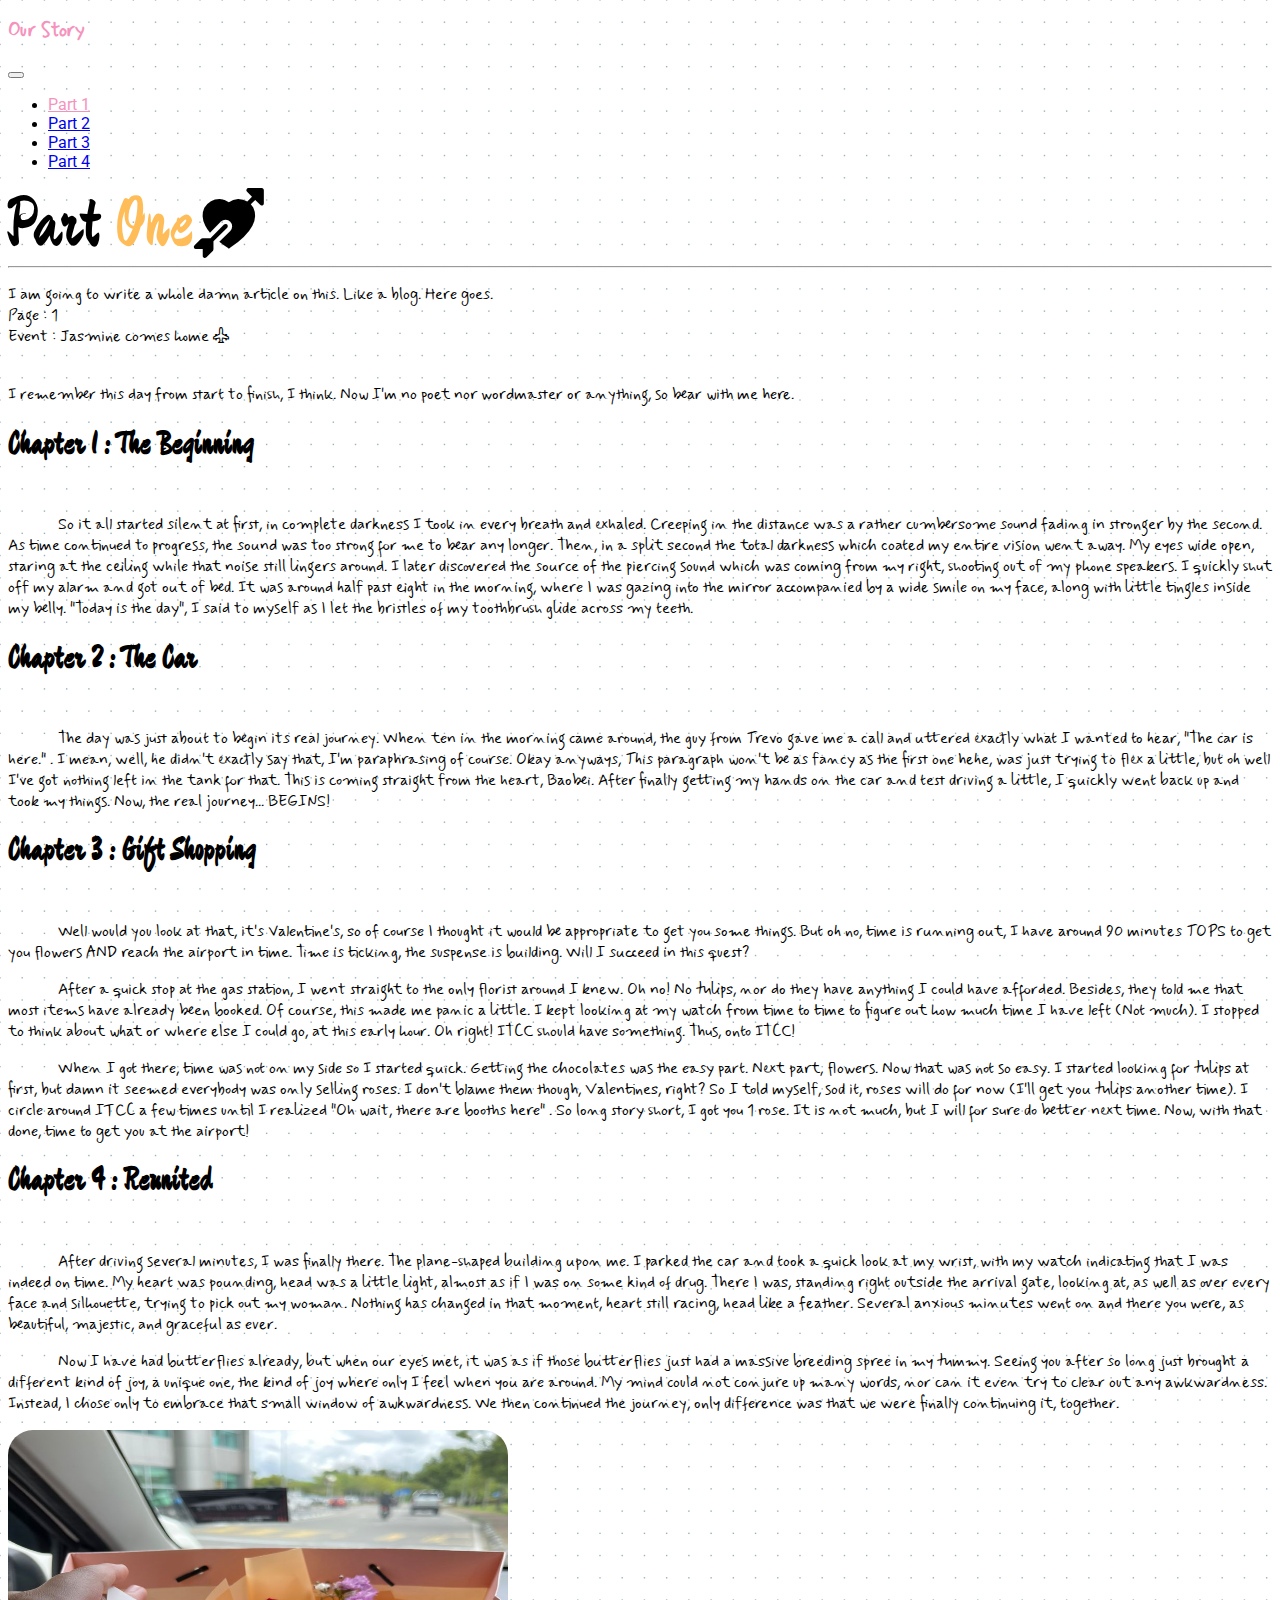
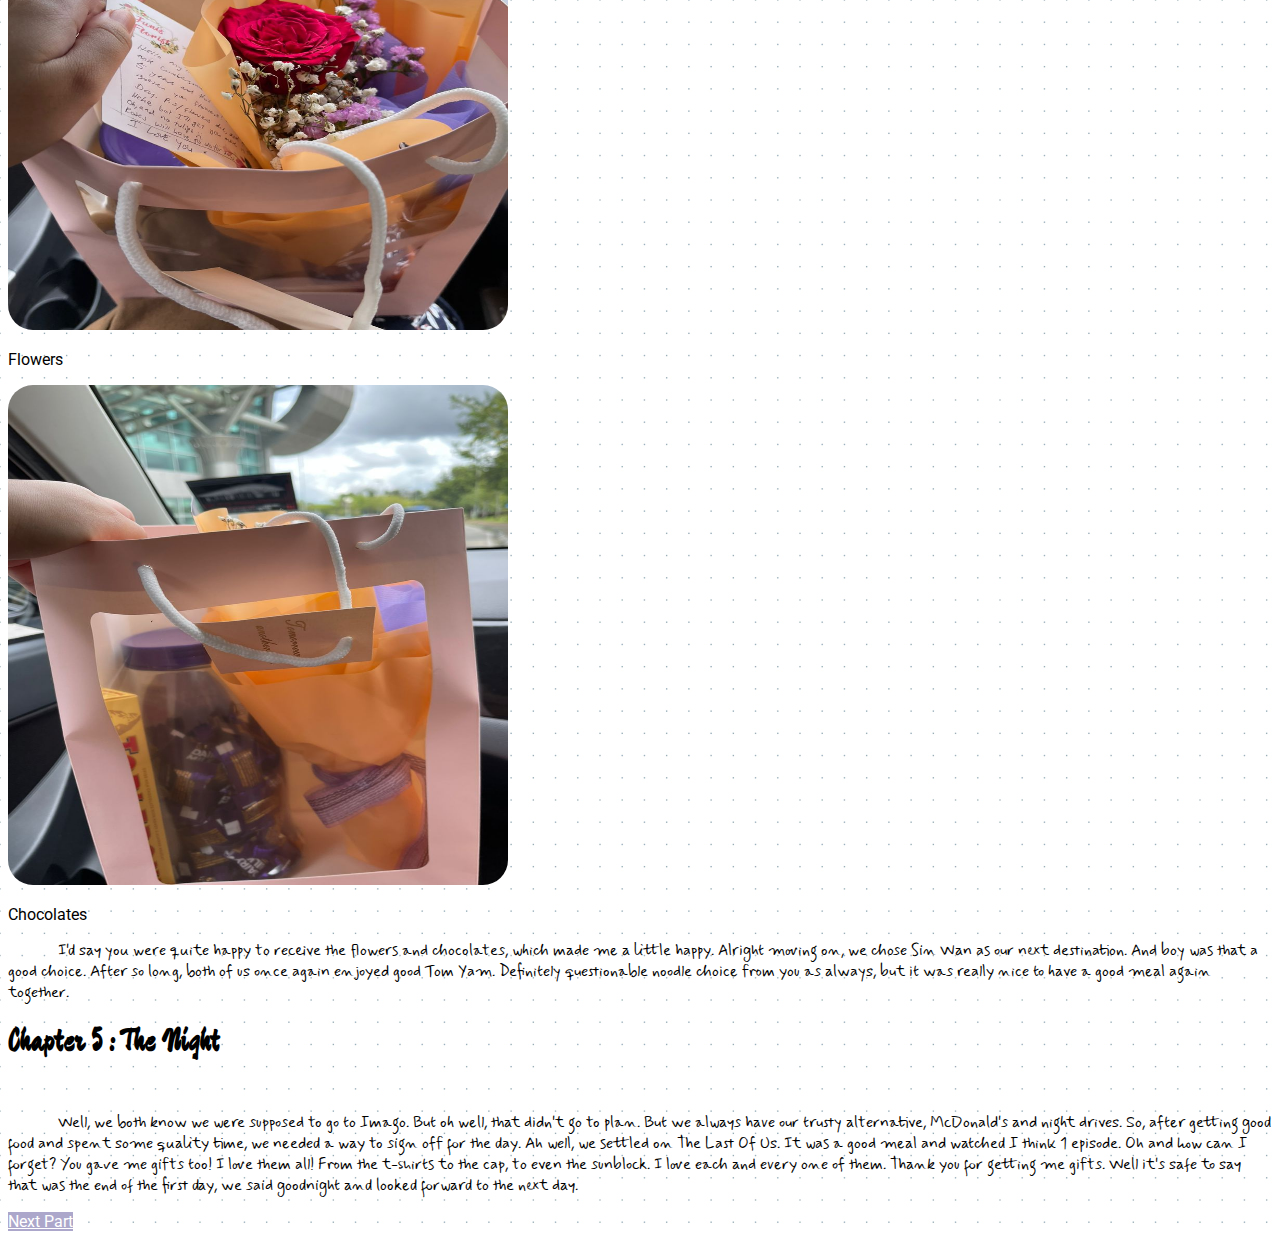
<file: day1.html>
<!DOCTYPE html>
<html lang="en">
<head>
    <meta charset="UTF-8">
    <meta http-equiv="X-UA-Compatible" content="IE=edge">
    <meta name="viewport" content="width=device-width, initial-scale=1.0">

    <!--BOOTSTRAP CDN-->
    <link href="https://cdn.jsdelivr.net/npm/bootstrap@5.2.3/dist/css/bootstrap.min.css" rel="stylesheet" integrity="sha384-rbsA2VBKQhggwzxH7pPCaAqO46MgnOM80zW1RWuH61DGLwZJEdK2Kadq2F9CUG65" crossorigin="anonymous">
    <script src="https://cdn.jsdelivr.net/npm/bootstrap@5.2.3/dist/js/bootstrap.bundle.min.js" integrity="sha384-kenU1KFdBIe4zVF0s0G1M5b4hcpxyD9F7jL+jjXkk+Q2h455rYXK/7HAuoJl+0I4" crossorigin="anonymous"></script>

    <!--BOOTSTRAP ICONS-->
    <link rel="stylesheet" href="https://cdn.jsdelivr.net/npm/bootstrap-icons@1.10.3/font/bootstrap-icons.css">

    <link rel="stylesheet" href="css/style.css">
    <!--<link rel="icon" href="assets/heart-png.webp">-->

    <link rel="preconnect" href="https://fonts.googleapis.com">
    <link rel="preconnect" href="https://fonts.gstatic.com" crossorigin>
    <link href="https://fonts.googleapis.com/css2?family=Mynerve&family=Roboto:wght@700&display=swap" rel="stylesheet">
    <link href="https://fonts.googleapis.com/css2?family=Zeyada&display=swap" rel="stylesheet">
    <link href="https://fonts.googleapis.com/css2?family=Ma+Shan+Zheng&display=swap" rel="stylesheet">
    <link rel="icon" href="assets/icons/heart.webp">
    <title>Part One</title>
</head>
<body>

    <header>
        

          <nav class="navbar navbar-expand-lg">
            <div class="container-fluid">
              
              <!--<h3 class="font-mynerve py-3 text-pink">Our Short Vacay</h3>-->
              <h3 class="font-mynerve py-3 text-pink">Our Story</h3>
              <button class="navbar-toggler" type="button" data-bs-toggle="collapse" data-bs-target="#navbarSupportedContent" aria-controls="navbarSupportedContent" aria-expanded="false" aria-label="Toggle navigation">
                <span class="navbar-toggler-icon"></span>
              </button>
              <div class="collapse navbar-collapse" id="navbarSupportedContent">
                <ul class="navbar-nav me-auto mb-2 mb-lg-0">
                  
                </ul>

                <ul class="navbar-nav mb-2 mb-lg-0" style="gap:3rem!important; margin-right: 2rem!important;">
                  <li class="nav-item"><a class="nav-link active text-pink font-roboto" aria-current="page" href="day1.html">Part 1</a></li>
                  <li class="nav-item"><a class="nav-link font-roboto" aria-current="page" href="day2.html">Part 2</a></li>
                  <li class="nav-item"><a class="nav-link font-roboto" aria-current="page" href="day3.html">Part 3</a></li>
                  <li class="nav-item"><a class="nav-link font-roboto" aria-current="page" href="day4.html">Part 4</a></li>
                </ul>
                
              </div>
            </div>
          </nav>

    </header>

    <main>

       <div class="container-fluid mt-3">
            <div class="row text-center">
                <span class="font-msz" style="font-size: 70px;">Part <span class="text-yellow">One</span><i class="bi bi-arrow-through-heart-fill text-danger"></i></span><hr>
            </div>

            <div class="container-fluid px-5 py-5">
               <p class="fs-4 font-mynerve"> 
                    I am going to write a whole damn article on this. Like a blog. Here goes.<br>
                    Page : 1<br>
                    Event : Jasmine comes home <i class="bi bi-airplane-engines"></i><br><br>
               </p>

               <p class="fs-4 font-mynerve">
                    I remember this day from start to finish, I think. Now I'm no poet nor wordmaster or anything, so bear with me here.<br>
               </p>

               <h1 class="font-msz">Chapter 1 : The Beginning</h1><br>
               <p class="text-indent font-mynerve fs-4">
                So it all started silent at first, in complete darkness I took in every breath and exhaled. Creeping in the distance
                was a rather cumbersome sound fading in stronger by the second. As time continued to progress, the sound was too strong for me to bear any longer.
                Then, in a split second the total darkness which coated my entire vision went away. My eyes wide open, staring at the ceiling while that noise still lingers around.
                I later discovered the source of the piercing sound which was coming from my right, shooting out of my phone speakers. I quickly shut off my alarm and got out of bed.
                It was around half past eight in the morning, where I was gazing into the mirror accompanied by a wide smile on my face, along with
                little tingles inside my belly. "Today is the day", I said to myself as I let the bristles of my toothbrush glide across my teeth.

               </p>

               <h1 class="font-msz">Chapter 2 : The Car</h1><br>
               <p class="text-indent font-mynerve fs-4">
                The day was just about to begin its real journey. When ten in the morning came around, the guy from Trevo gave me a call and uttered
                exactly what I wanted to hear, "The car is here." . I mean, well, he didn't exactly say that, I'm paraphrasing of course. Okay anyways,
                This paragraph won't be as fancy as the first one hehe, was just trying to flex a little, but oh well I've got nothing left in the tank for that.
                This is coming straight from the heart, Baobei. After finally getting my hands on the car and test driving a little, I quickly went back up and took my things.
                Now, the real journey... BEGINS!

               </p>

               <h1 class="font-msz">Chapter 3 : Gift Shopping</h1><br>
               <p class="text-indent font-mynerve fs-4">
                Well would you look at that, it's Valentine's, so of course I thought it would be appropriate to get you some things. But oh no,
                time is running out, I have around 90 minutes TOPS to get you flowers AND reach the airport in time. Time is ticking, the suspense is
                building. Will I succeed in this quest? 

               </p>

               <p class="text-indent font-mynerve fs-4">
                After a quick stop at the gas station, I went straight to the only florist around I knew. Oh no! No tulips, nor do they have anything
                I could have afforded. Besides, they told me that most items have already been booked. Of course, this made me panic a little. I kept
                looking at my watch from time to time to figure out how much time I have left (Not much). I stopped to think about what or where else I could go,
                at this early hour. Oh right! ITCC should have something. Thus, onto ITCC!
               </p>

               <p class="text-indent font-mynerve fs-4">
                When I got there, time was not on my side so I started quick. Getting the chocolates was the easy part. Next part, flowers.
                Now that was not so easy. I started looking for tulips at first, but damn it seemed everybody was only selling roses. 
                I don't blame them though, Valentines, right? So I told myself, sod it, roses will do for now (I'll get you tulips another time).
                I circle around ITCC a few times until I realized "Oh wait, there are booths here" . So long story short, I got you 1 rose. 
                It is not much, but I will for sure do better next time. Now, with that done, time to get you at the airport!   

               </p>

               <h1 class="font-msz">Chapter 4 : Reunited</h1><br>
               <p class="text-indent font-mynerve fs-4">
                After driving several minutes, I was finally there. The plane-shaped building upon me. I parked the car and took a quick look at my wrist,
                with my watch indicating that I was indeed on time. My heart was pounding, head was a little light, almost as if I was on some kind of drug.
                There I was, standing right outside the arrival gate, looking at, as well as over every face and silhouette, trying to pick out my woman.
                Nothing has changed in that moment, heart still racing, head like a feather. Several anxious minutes went on and there you were, as beautiful, majestic, and graceful as
                ever.

               </p>

               <p class="text-indent font-mynerve fs-4">
                Now I have had butterflies already, but when our eyes met, it was as if those butterflies just had a massive breeding spree in my tummy.
                Seeing you after so long just brought a different kind of joy, a unique one, the kind of joy where only I feel when you are around.
                My mind could not conjure up many words, nor can it even try to clear out any awkwardness. Instead, I chose only to embrace that small window
                of awkwardness. We then continued the journey, only difference was that we were finally continuing it, together.

               </p>

               <div class="row py-5 text-center">
                <div class="col-xl-6">
                  <img src="assets/flower1.jpg" class="img-setting mx-auto d-block img-fluid" alt="">
                  <p class="font-roboto text-muted py-3">Flowers</p>
                </div>

                <div class="col-xl-6">
                  <img src="assets/flower2.jpg" class="img-setting mx-auto d-block img-fluid" alt="">
                  <p class="font-roboto text-muted py-3">Chocolates</p>
                </div>
               </div>

               <p class="text-indent font-mynerve fs-4">
                 I'd say you were quite happy to receive the flowers and chocolates, which made me a little happy. Alright moving on, we chose
                 Sin Wan as our next destination. And boy was that a good choice. After so long, both of us once again enjoyed good Tom Yam. Definitely
                 questionable noodle choice from you as always, but it was really nice to have a good meal again together.

               </p>

               <h1 class="font-msz">Chapter 5 : The Night</h1><br>
               <p class="text-indent font-mynerve fs-4">
                Well, we both know we were supposed to go to Imago. But oh well, that didn't go to plan. But we always have our trusty alternative,
                McDonald's and night drives. So, after getting good food and spent some quality time, we needed a way to sign off for the day. Ah well,
                we settled on The Last Of Us. It was a good meal and watched I think 1 episode. Oh and how can I forget? You gave me gifts too! I love them
                all! From the t-shirts to the cap, to even the sunblock. I love each and every one of them. Thank you for getting me gifts. 
                Well it's safe to say that was the end of the first day,
                we said goodnight and looked forward to the next day. 

               </p>
            </div>

            <div class="text-center mb-5">
              <a href="day2.html" class="btn next-button rounded-pill font-roboto fs-4 w-50 px-3 py-3">Next Part</a>
            </div>
            

       </div>
       </main>

        

    <footer>

    </footer>
    
</body>
</html>
</file>
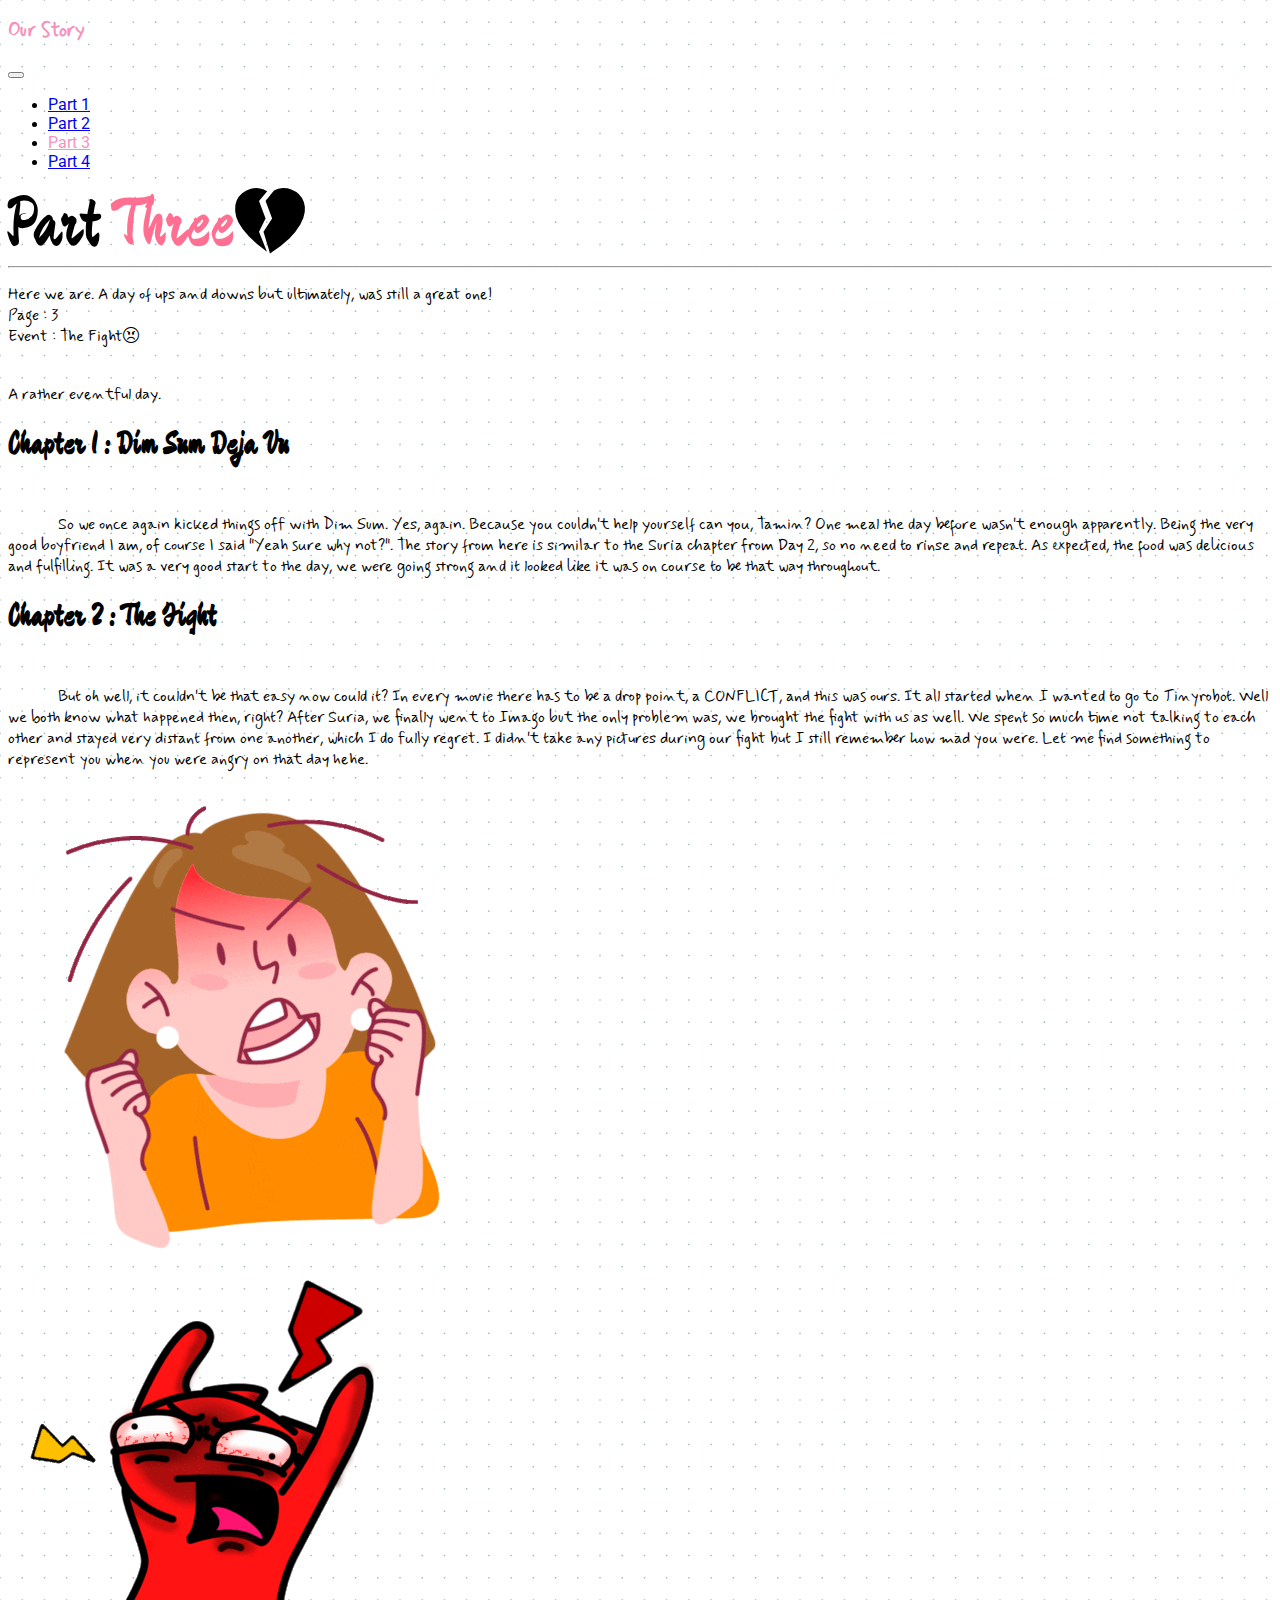
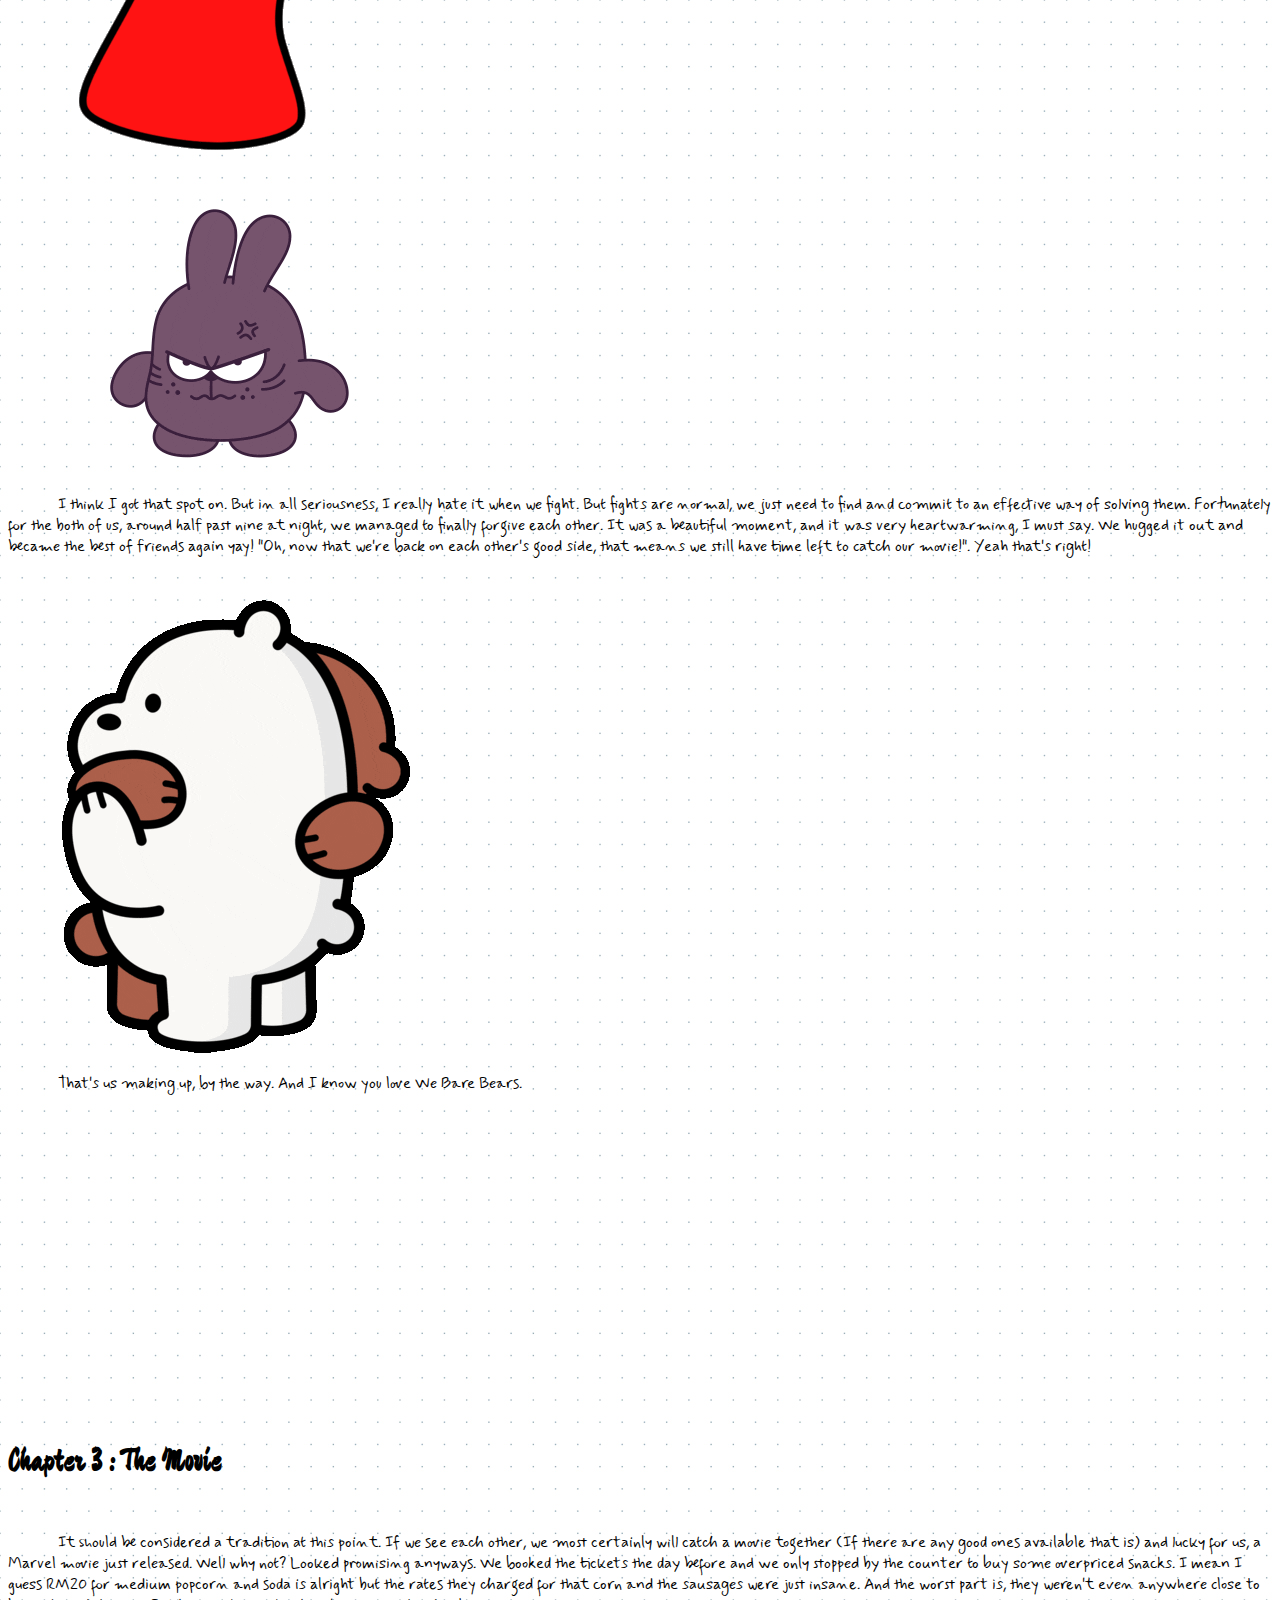
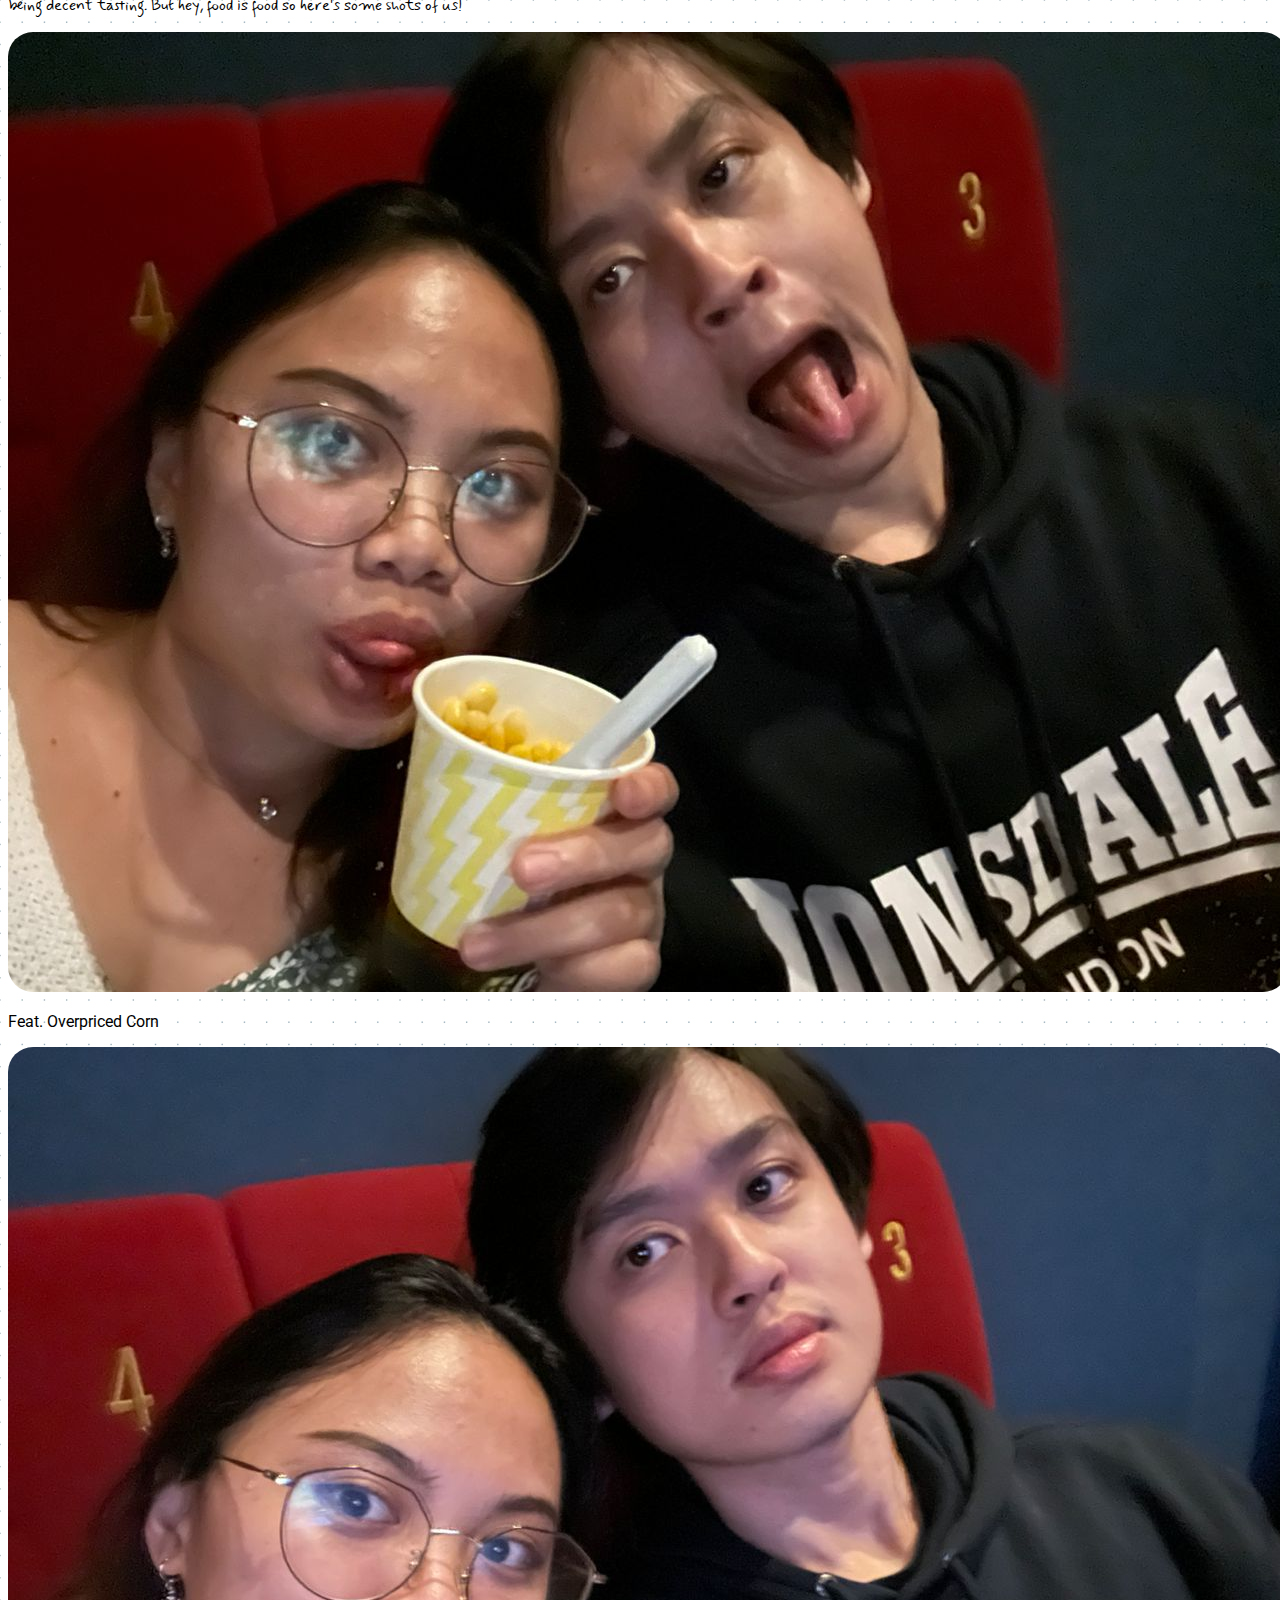
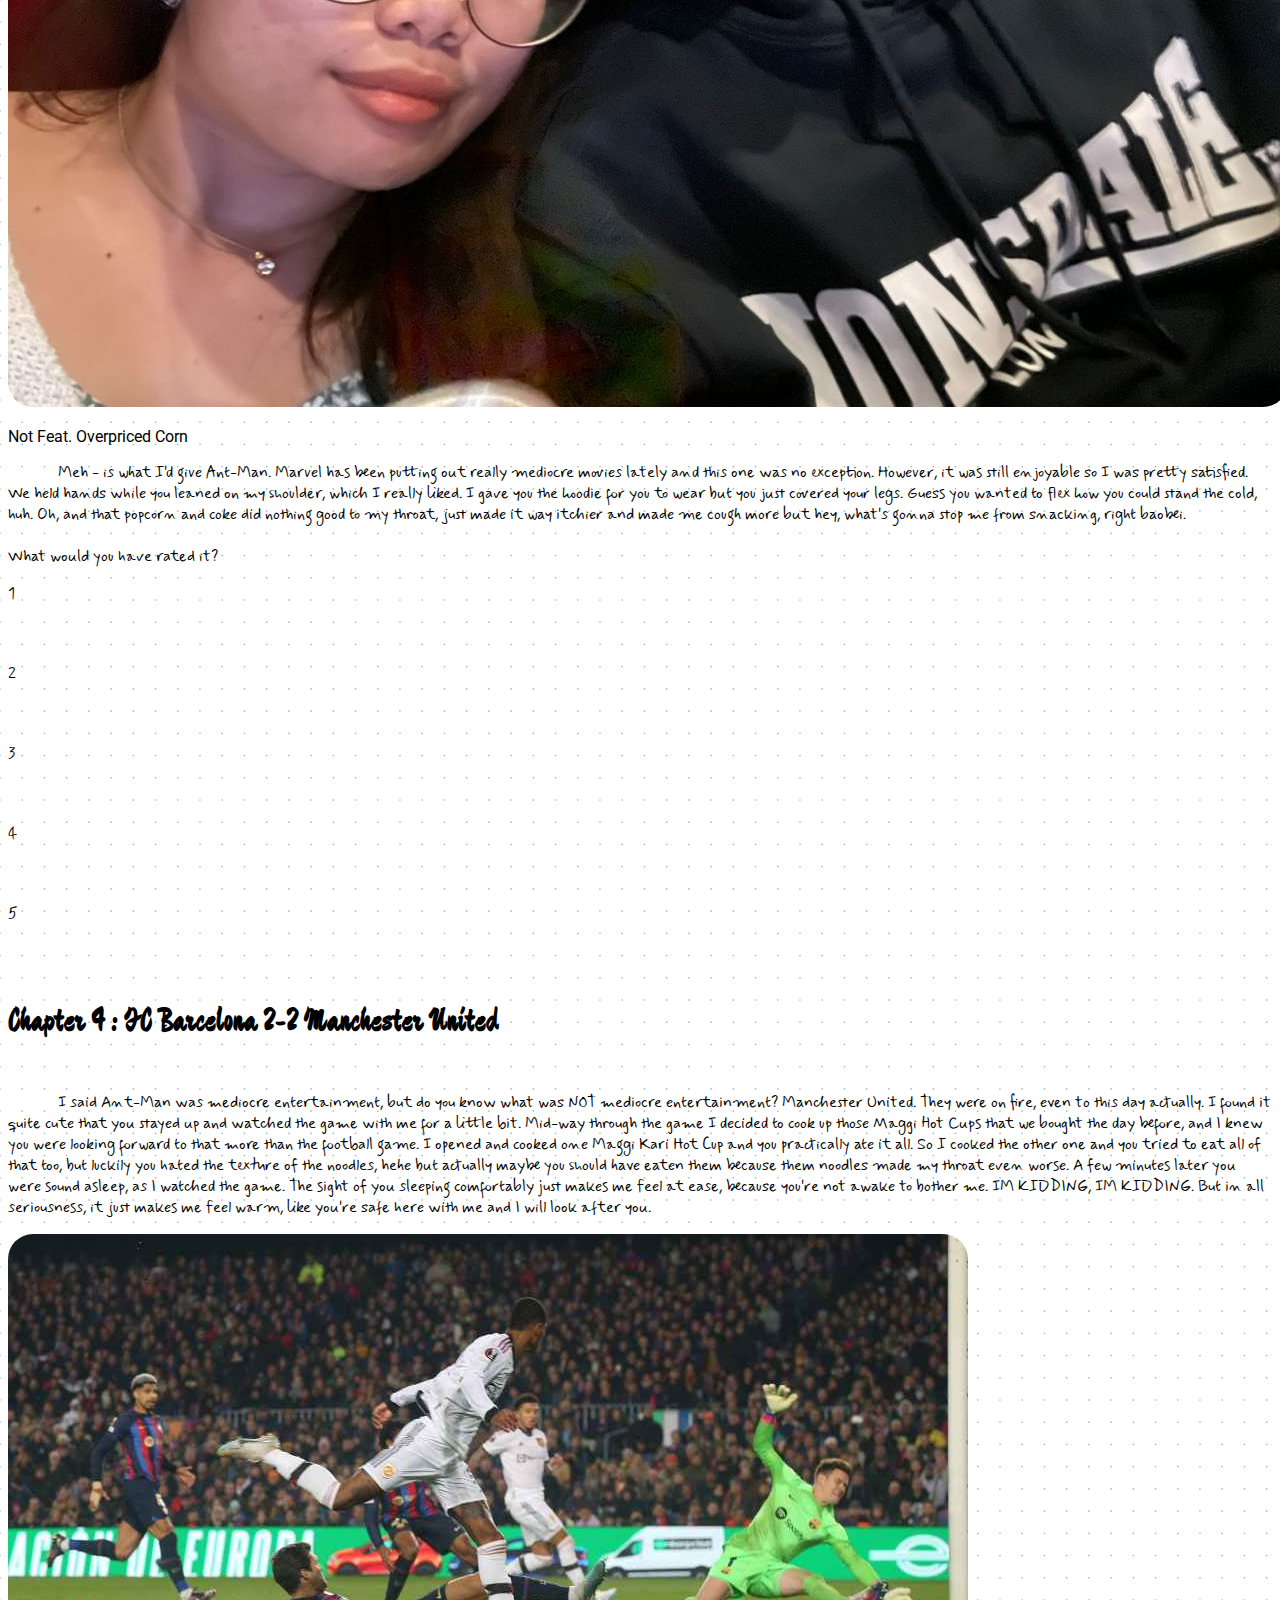
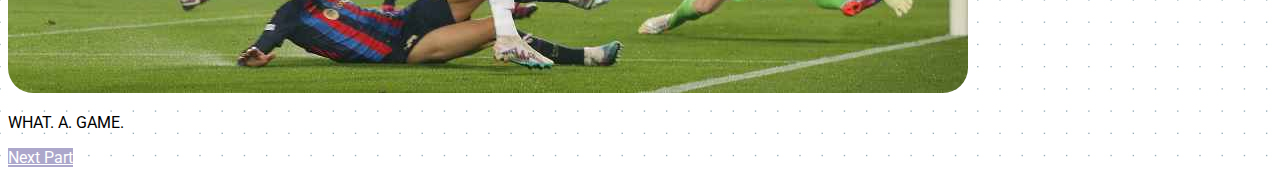
<file: day3.html>
<!DOCTYPE html>
<html lang="en">
<head>
    <meta charset="UTF-8">
    <meta http-equiv="X-UA-Compatible" content="IE=edge">
    <meta name="viewport" content="width=device-width, initial-scale=1.0">

    <!--BOOTSTRAP CDN-->
    <link href="https://cdn.jsdelivr.net/npm/bootstrap@5.2.3/dist/css/bootstrap.min.css" rel="stylesheet" integrity="sha384-rbsA2VBKQhggwzxH7pPCaAqO46MgnOM80zW1RWuH61DGLwZJEdK2Kadq2F9CUG65" crossorigin="anonymous">
    <script src="https://cdn.jsdelivr.net/npm/bootstrap@5.2.3/dist/js/bootstrap.bundle.min.js" integrity="sha384-kenU1KFdBIe4zVF0s0G1M5b4hcpxyD9F7jL+jjXkk+Q2h455rYXK/7HAuoJl+0I4" crossorigin="anonymous"></script>

    <!--BOOTSTRAP ICONS-->
    <link rel="stylesheet" href="https://cdn.jsdelivr.net/npm/bootstrap-icons@1.10.3/font/bootstrap-icons.css">

    <!--AJAX-->
    <script src="https://ajax.googleapis.com/ajax/libs/jquery/3.6.3/jquery.min.js"></script>

    <link rel="stylesheet" href="css/style.css">
    <!--<link rel="icon" href="assets/heart-png.webp">-->

    <link rel="preconnect" href="https://fonts.googleapis.com">
    <link rel="preconnect" href="https://fonts.gstatic.com" crossorigin>
    <link href="https://fonts.googleapis.com/css2?family=Mynerve&family=Roboto:wght@700&display=swap" rel="stylesheet">
    <link href="https://fonts.googleapis.com/css2?family=Zeyada&display=swap" rel="stylesheet">
    <link href="https://fonts.googleapis.com/css2?family=Ma+Shan+Zheng&display=swap" rel="stylesheet">
    <link rel="icon" href="assets/icons/heart.webp">
    <title>Part Three</title>
</head>
<body>

    <header>
        

          <nav class="navbar navbar-expand-lg">
            <div class="container-fluid">
              
              <!--<h3 class="font-mynerve py-3 text-pink">Our Short Vacay</h3>-->
              <h3 class="font-mynerve py-3 text-pink">Our Story</h3>
              <button class="navbar-toggler" type="button" data-bs-toggle="collapse" data-bs-target="#navbarSupportedContent" aria-controls="navbarSupportedContent" aria-expanded="false" aria-label="Toggle navigation">
                <span class="navbar-toggler-icon"></span>
              </button>
              <div class="collapse navbar-collapse" id="navbarSupportedContent">
                <ul class="navbar-nav me-auto mb-2 mb-lg-0">
                  
                </ul>

                <ul class="navbar-nav mb-2 mb-lg-0" style="gap:3rem!important; margin-right: 2rem!important;">
                  <li class="nav-item"><a class="nav-link font-roboto" aria-current="page" href="day1.html">Part 1</a></li>
                  <li class="nav-item"><a class="nav-link font-roboto" aria-current="page" href="day2.html">Part 2</a></li>
                  <li class="nav-item"><a class="nav-link active font-roboto" aria-current="page" href="day3.html">Part 3</a></li>
                  <li class="nav-item"><a class="nav-link font-roboto" aria-current="page" href="day4.html">Part 4</a></li>
                </ul>
                
              </div>
            </div>
          </nav>

    </header>

    <main>

       <div class="container-fluid mt-3">
            <div class="row text-center">
                <span class="font-msz" style="font-size: 70px;">Part <span style="color: #FF6F91;">Three</span><i class="bi bi-heartbreak-fill text-danger"></i></span><hr>
            </div>

            <div class="container-fluid px-5 py-5">
               <p class="fs-4 font-mynerve"> 
                    Here we are. A day of ups and downs but ultimately, was still a great one!<br>
                    Page : 3<br>
                    Event : The Fight<i class="bi bi-emoji-angry"></i><br><br>
               </p>

               <p class="fs-4 font-mynerve">
                    A rather eventful day.<br>
                    
               </p>

               <h1 class="font-msz">Chapter 1 : Dim Sum Deja Vu</h1><br>
               <p class="text-indent font-mynerve fs-4">
                So we once again kicked things off with Dim Sum. Yes, again. Because you couldn't help yourself can you, Tamin? One meal the day 
                before wasn't enough apparently. Being the very good boyfriend I am, of course I said "Yeah sure why not?". The story from here
                is similar to the Suria chapter from Day 2, so no need to rinse and repeat. As expected, the food was delicious and fulfilling. 
                It was a very good start to the day, we were going strong and it looked like it was on course to be that way throughout.

               </p>

               <h1 class="font-msz">Chapter 2 : The Fight</h1><br>
               <p class="text-indent font-mynerve fs-4">
                But oh well, it couldn't be that easy now could it? In every movie there has to be a drop point, a CONFLICT, and this was ours. It all started
                when I wanted to go to Tinyrobot. Well we both know what happened then, right? After Suria, we finally went to Imago but the only 
                problem was, we brought the fight with us as well. We spent so much time not talking to each other and stayed very distant from one another,
                which I do fully regret. I didn't take any pictures during our fight but I still remember how mad you were. Let me find something to represent 
                you when you were angry on that day hehe. 
               </p>

               <div class="row mt-5 mb-5">
                <div class="col-md-4">
                  <img src="assets/mad1.gif" class="img-fluid mx-auto d-block" alt="">
                </div>

                <div class="col-md-4">
                  <img src="assets/mad2.gif" class="img-fluid mx-auto d-block" alt="">
                </div>

                <div class="col-md-4">
                  <img src="assets/mad3.gif" class="img-fluid mx-auto d-block" alt="">

                </div>
               </div>

               <p class="text-indent font-mynerve fs-4">
                I think I got that spot on. But in all seriousness, I really hate it when we fight. But fights are normal, we just need to
                find and commit to an effective way of solving them. Fortunately for the both of us, around half past nine at night, we managed
                to finally forgive each other. It was a beautiful moment, and it was very heartwarming, I must say. We hugged it out and became
                the best of friends again yay! "Oh, now that we're back on each other's good side, that means we still have time left to catch 
                our movie!". Yeah that's right!
               </p>

               <div class="row mb-5">
                <div class="col-sm-6">
                  <img src="assets/bears.gif" class="img-fluid mx-auto d-block" alt="">
                </div>

                <div class="col-sm-6 px-5">
                  
                  <div class="d-flex" style="align-items: center!important; height: 350px!important;">
                    <p class="text-indent font-mynerve fs-4">
                      That's us making up, by the way. And I know you love We Bare Bears.
                     </p>
                  </div>
                
                </div>
               </div>


               <h1 class="font-msz">Chapter 3 : The Movie</h1><br>
               <p class="text-indent font-mynerve fs-4">
                It should be considered a tradition at this point. If we see each other, we most certainly will catch a movie together
                (If there are any good ones available that is) and lucky for us, a Marvel movie just released. Well why not? Looked promising anyways.
                We booked the tickets the day before and we only stopped by the counter to buy some overpriced snacks. I mean I guess RM20 for 
                medium popcorn and soda is alright but the rates they charged for that corn and the sausages were just insane. And the worst part is,
                they weren't even anywhere close to being decent tasting. But hey, food is food so here's some shots of us! 
               </p>

               <div class="row mt-5 mb-5">
                <div class="col-md-6">
                  <img src="assets/movie1.jpg" class="img-fluid mx-auto d-block border-rad" alt="">
                  <p class="mt-2 text-center w-100 font-roboto text-muted">Feat. Overpriced Corn</p>

                </div>

                <div class="col-md-6">
                  <img src="assets/movie2.jpg" class="img-fluid mx-auto d-block border-rad" alt="">
                  <p class="mt-2 text-center w-100 font-roboto text-muted">Not Feat. Overpriced Corn</p>
                </div>

               </div>

               <p class="text-indent font-mynerve fs-4">
                Meh - is what I'd give Ant-Man. Marvel has been putting out really mediocre movies lately and this one was no exception.
                However, it was still enjoyable so I was pretty satisfied. We held hands while you leaned on my shoulder, which I really liked.
                I gave you the hoodie for you to wear but you just covered your legs. Guess you wanted to flex how you could stand the cold, huh.
                Oh, and that popcorn and coke did nothing good to my throat, just made it way itchier and made me cough more but hey, what's gonna 
                stop me from snacking, right baobei.<br><br>What would you have rated it?
               </p>

               <div class="d-flex w-100 justify-content-center mb-5" style="gap:1rem; flex-wrap: wrap;" id="rateBox">
                
                  <div class="rate-box bg-dark rounded-circle text-center text-white d-flex align-items-center justify-content-center font-mynerve" style="flex-shrink: 0;" id="star-1">1</div>
                  <div class="rate-box bg-dark rounded-circle text-center text-white d-flex align-items-center justify-content-center font-mynerve" style="flex-shrink: 0;" id="star-2">2</div>
                  <div class="rate-box bg-dark rounded-circle text-center text-white d-flex align-items-center justify-content-center font-mynerve" style="flex-shrink: 0;" id="star-3">3</div>
                  <div class="rate-box bg-dark rounded-circle text-center text-white d-flex align-items-center justify-content-center font-mynerve" style="flex-shrink: 0;" id="star-4">4</div>
                  <div class="rate-box bg-dark rounded-circle text-center text-white d-flex align-items-center justify-content-center font-mynerve" style="flex-shrink: 0;" id="star-5">5</div>
               
               
              
                
               </div>
               <p class="w-100 text-center font-mynerve mb-5" id="selectMsg"></p>

               <script>


                $(function(){
                  $('.rate-box').click(function(){
                  var ratebox = document.getElementById('rateBox');
                  var childrenCount = ratebox.childElementCount;

                  if($('#rateBox').find('div.chosen').length !== 0){
                    $("div[id*='star-']").each(function(){
                      $(this).removeClass('chosen');
                    });
                  } 

                  var selected = this.id;
                  $('#'+selected).addClass('chosen');

                  var message = "Alright";
                  if(selected == 'star-1'){
                    message = "Seriously? I mean I don't know I feel like 1 is a little too low";

                  } else if(selected == 'star-2'){
                    message = "I mean yeah I could understand why you'd go with 2";

                  } else if(selected == 'star-3'){
                    message = "That's fair, right in the middle with 3";

                  } else if(selected == 'star-4'){
                    message = "Oh okay, so you're a fan, a generous 4 is understandable";

                  } else if(selected == 'star-5'){
                    message = "Wow, a 5? Didn't know you liked the movie that much";

                  }
                  $('#selectMsg').html(message);
                  
                });
                });
               
               </script>



               <h1 class="font-msz">Chapter 4 : FC Barcelona 2-2 Manchester United</h1><br>
               <p class="text-indent font-mynerve fs-4">
                I said Ant-Man was mediocre entertainment, but do you know what was NOT mediocre entertainment? Manchester United. They were on fire, even
                to this day actually. I found it quite cute that you stayed up and watched the game with me for a little bit. Mid-way through the game I decided
                to cook up those Maggi Hot Cups that we bought the day before, and I knew you were looking forward to that more than the football game. I opened 
                and cooked one Maggi Kari Hot Cup and you practically ate it all. So I cooked the other one and you tried to eat all of that too, but 
                luckily you hated the texture of the noodles, hehe but actually maybe you should have eaten them because them noodles made my throat even worse.
                A few minutes later you were sound asleep, as I watched the game. The sight of you 
                sleeping comfortably just makes me feel at ease, because you're not awake to bother me. IM KIDDING, IM KIDDING. But in all seriousness,
                it just makes me feel warm, like you're safe here with me and I will look after you. 
               </p>

               <div class="row mt-5">
                <img src="assets/rashy.jpg" class="img-fluid border-rad" alt="">
                <p class="py-3 text-center w-100 font-roboto text-muted">WHAT. A. GAME.</p>
               </div>


            </div>

            <div class="text-center mb-5">
              <a href="day4.html" class="btn next-button rounded-pill font-roboto fs-4 w-50 px-3 py-3">Next Part</a>
            </div>

       </div>
       </main>

        

    <footer>

    </footer>
    
</body>
</html>
</file>
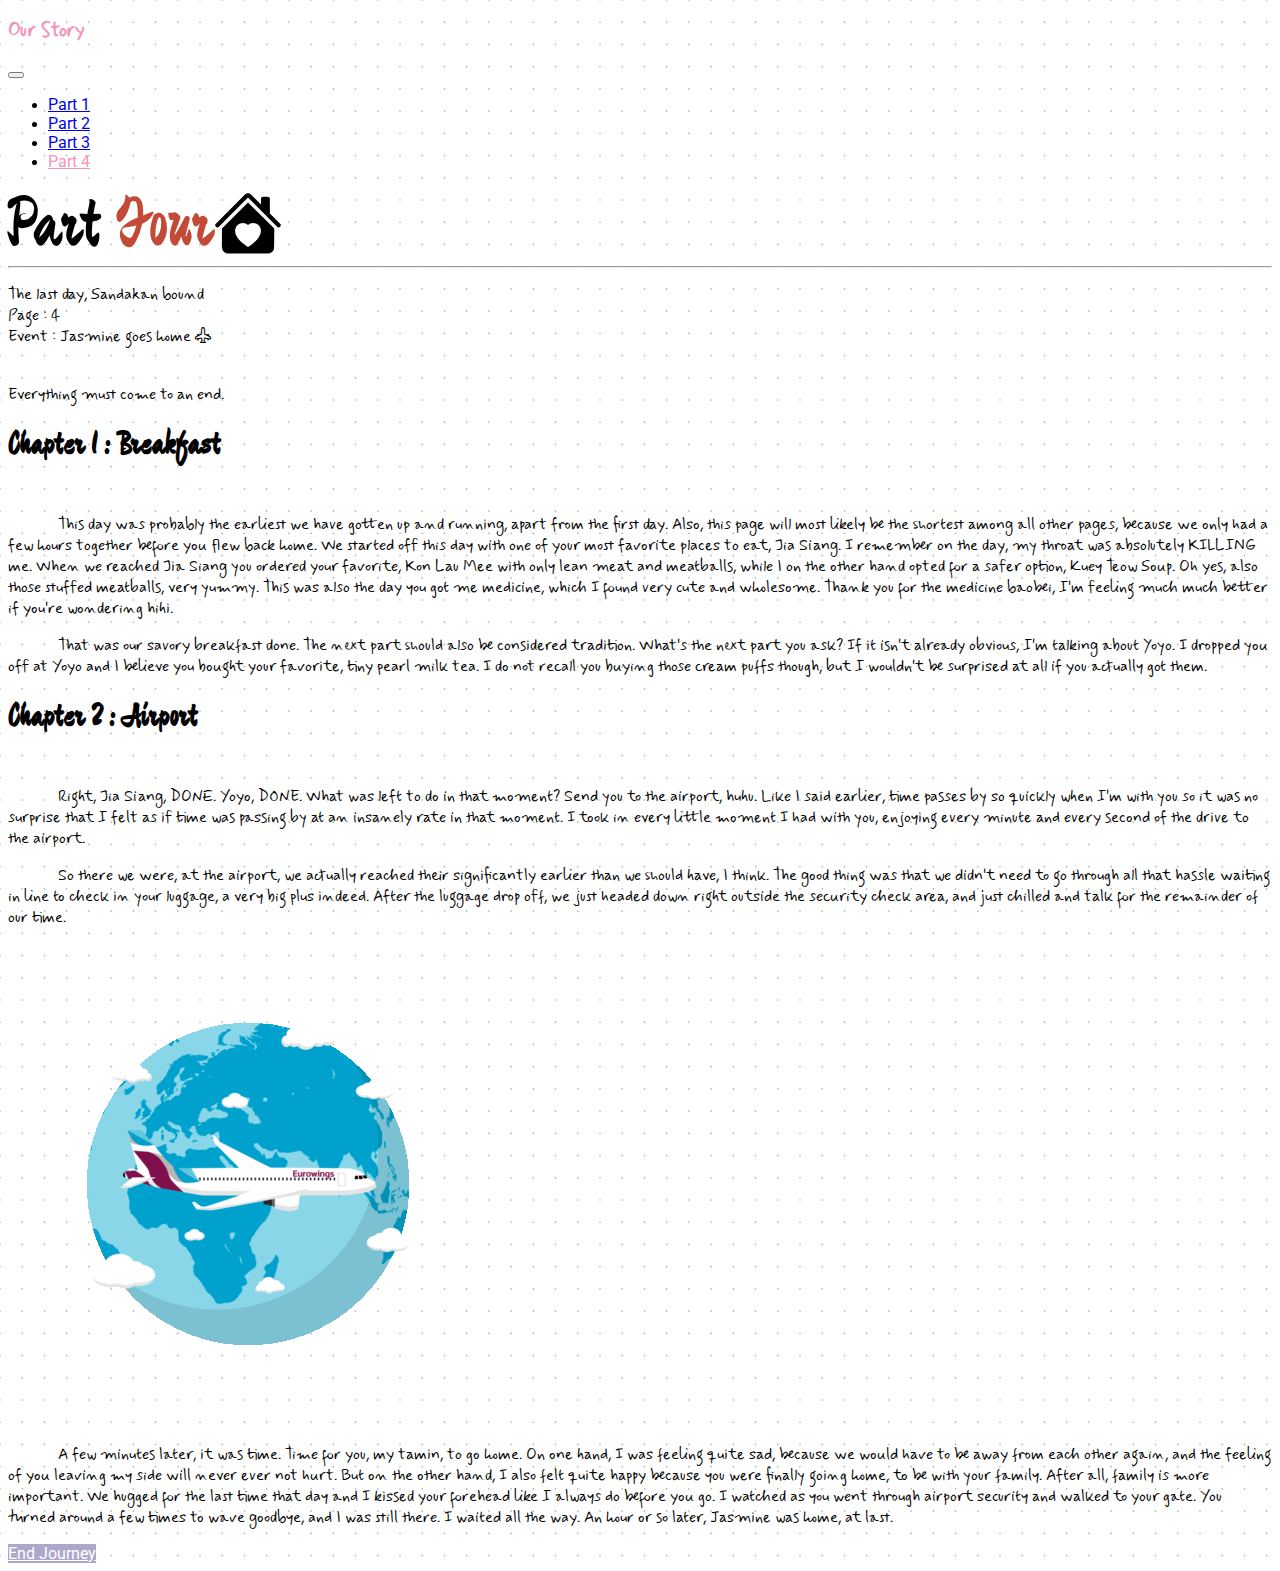
<file: day4.html>
<!DOCTYPE html>
<html lang="en">
<head>
    <meta charset="UTF-8">
    <meta http-equiv="X-UA-Compatible" content="IE=edge">
    <meta name="viewport" content="width=device-width, initial-scale=1.0">

    <!--BOOTSTRAP CDN-->
    <link href="https://cdn.jsdelivr.net/npm/bootstrap@5.2.3/dist/css/bootstrap.min.css" rel="stylesheet" integrity="sha384-rbsA2VBKQhggwzxH7pPCaAqO46MgnOM80zW1RWuH61DGLwZJEdK2Kadq2F9CUG65" crossorigin="anonymous">
    <script src="https://cdn.jsdelivr.net/npm/bootstrap@5.2.3/dist/js/bootstrap.bundle.min.js" integrity="sha384-kenU1KFdBIe4zVF0s0G1M5b4hcpxyD9F7jL+jjXkk+Q2h455rYXK/7HAuoJl+0I4" crossorigin="anonymous"></script>

    <!--BOOTSTRAP ICONS-->
    <link rel="stylesheet" href="https://cdn.jsdelivr.net/npm/bootstrap-icons@1.10.3/font/bootstrap-icons.css">

    <link rel="stylesheet" href="css/style.css">
    <!--<link rel="icon" href="assets/heart-png.webp">-->

    <link rel="preconnect" href="https://fonts.googleapis.com">
    <link rel="preconnect" href="https://fonts.gstatic.com" crossorigin>
    <link href="https://fonts.googleapis.com/css2?family=Mynerve&family=Roboto:wght@700&display=swap" rel="stylesheet">
    <link href="https://fonts.googleapis.com/css2?family=Zeyada&display=swap" rel="stylesheet">
    <link href="https://fonts.googleapis.com/css2?family=Ma+Shan+Zheng&display=swap" rel="stylesheet">
    <link rel="icon" href="assets/icons/heart.webp">
    <title>Part Four</title>
</head>
<body>

    <header>
        

          <nav class="navbar navbar-expand-lg">
            <div class="container-fluid">
              
              <!--<h3 class="font-mynerve py-3 text-pink">Our Short Vacay</h3>-->
              <h3 class="font-mynerve py-3 text-pink">Our Story</h3>
              <button class="navbar-toggler" type="button" data-bs-toggle="collapse" data-bs-target="#navbarSupportedContent" aria-controls="navbarSupportedContent" aria-expanded="false" aria-label="Toggle navigation">
                <span class="navbar-toggler-icon"></span>
              </button>
              <div class="collapse navbar-collapse" id="navbarSupportedContent">
                <ul class="navbar-nav me-auto mb-2 mb-lg-0">
                  
                </ul>

                <ul class="navbar-nav mb-2 mb-lg-0" style="gap:3rem!important; margin-right: 2rem!important;">
                  <li class="nav-item"><a class="nav-link font-roboto" aria-current="page" href="day1.html">Part 1</a></li>
                  <li class="nav-item"><a class="nav-link font-roboto" aria-current="page" href="day2.html">Part 2</a></li>
                  <li class="nav-item"><a class="nav-link font-roboto" aria-current="page" href="day3.html">Part 3</a></li>
                  <li class="nav-item"><a class="nav-link active font-roboto" aria-current="page" href="day4.html">Part 4</a></li>
                </ul>
                
              </div>
            </div>
          </nav>

    </header>

    <main>

       <div class="container-fluid mt-3">
            <div class="row text-center">
                <span class="font-msz" style="font-size: 70px;">Part <span style="color: #C34A36;">Four</span><i class="bi bi-house-heart-fill text-danger"></i></span><hr>
            </div>

            <div class="container-fluid px-5 py-5">
               <p class="fs-4 font-mynerve"> 
                    The last day, Sandakan bound<br>
                    Page : 4<br>
                    Event : Jasmine goes home <i class="bi bi-airplane-engines"></i><br><br>
               </p>

               <p class="fs-4 font-mynerve">
                    Everything must come to an end.<br>
               </p>

               <h1 class="font-msz">Chapter 1 : Breakfast</h1><br>
               <p class="text-indent font-mynerve fs-4">
                This day was probably the earliest we have gotten up and running, apart from the first day. Also, this page will most likely
                be the shortest among all other pages, because we only had a few hours together before you flew back home. We started off this
                day with one of your most favorite places to eat, Jia Siang. I remember on the day, my throat was absolutely KILLING me. When we
                reached Jia Siang you ordered your favorite, Kon Lau Mee with only lean meat and meatballs, while I on the other hand opted for a 
                safer option, Kuey Teow Soup. Oh yes, also those stuffed meatballs, very yummy. This was also the day you got me medicine, which 
                I found very cute and wholesome. Thank you for the medicine baobei, I'm feeling much much better if you're wondering hihi.

               </p>

               <p class="text-indent font-mynerve fs-4">
                That was our savory breakfast done. The next part should also be considered tradition. What's the next part you ask? If it isn't 
                already obvious, I'm talking about Yoyo. I dropped you off at Yoyo and I believe you bought your favorite, tiny pearl milk tea. I
                do not recall you buying those cream puffs though, but I wouldn't be surprised at all if you actually got them.  

               </p>

               <h1 class="font-msz">Chapter 2 : Airport</h1><br>
               <p class="text-indent font-mynerve fs-4">
                Right, Jia Siang, DONE. Yoyo, DONE. What was left to do in that moment? Send you to the airport, huhu. Like I said earlier,
                time passes by so quickly when I'm with you so it was no surprise that I felt as if time was passing by at an insanely rate
                in that moment. I took in every little moment I had with you, enjoying every minute and every second of the drive to the airport.


               </p>

               <p class="text-indent font-mynerve fs-4">
                So there we were, at the airport, we actually reached their significantly earlier than we should have, I think. The good thing
                was that we didn't need to go through all that hassle waiting in line to check in your luggage, a very big plus indeed. After the
                luggage drop off, we just headed down right outside the security check area, and just chilled and talk for the remainder of our time.

               </p>

               <div class="row">
                <img src="assets/plane.gif" class="img-fluid mx-auto d-block plane" alt="">
               </div>

               <p class="text-indent font-mynerve fs-4">
               A few minutes later, it was time. Time for you, my tamin, to go home. On one hand, I was feeling quite sad, because we would have to be
               away from each other again, and the feeling of you leaving my side will never ever not hurt. But on the other hand, I also felt quite 
               happy because you were finally going home, to be with your family. After all, family is more important. We hugged for the last time that day
               and I kissed your forehead like I always do before you go. I watched as you went through airport security and walked to your gate. You 
               turned around a few times to wave goodbye, and I was still there. I waited all the way. An hour or so later, Jasmine was home, at last.
                
               </p>
            </div>

            <div class="text-center mb-5">
              <a href="ask.html" class="btn next-button rounded-pill font-roboto fs-4 w-50 px-3 py-3">End Journey</a>
            </div>

       </div>
       </main>

        

    <footer>

    </footer>
    
</body>
</html>
</file>
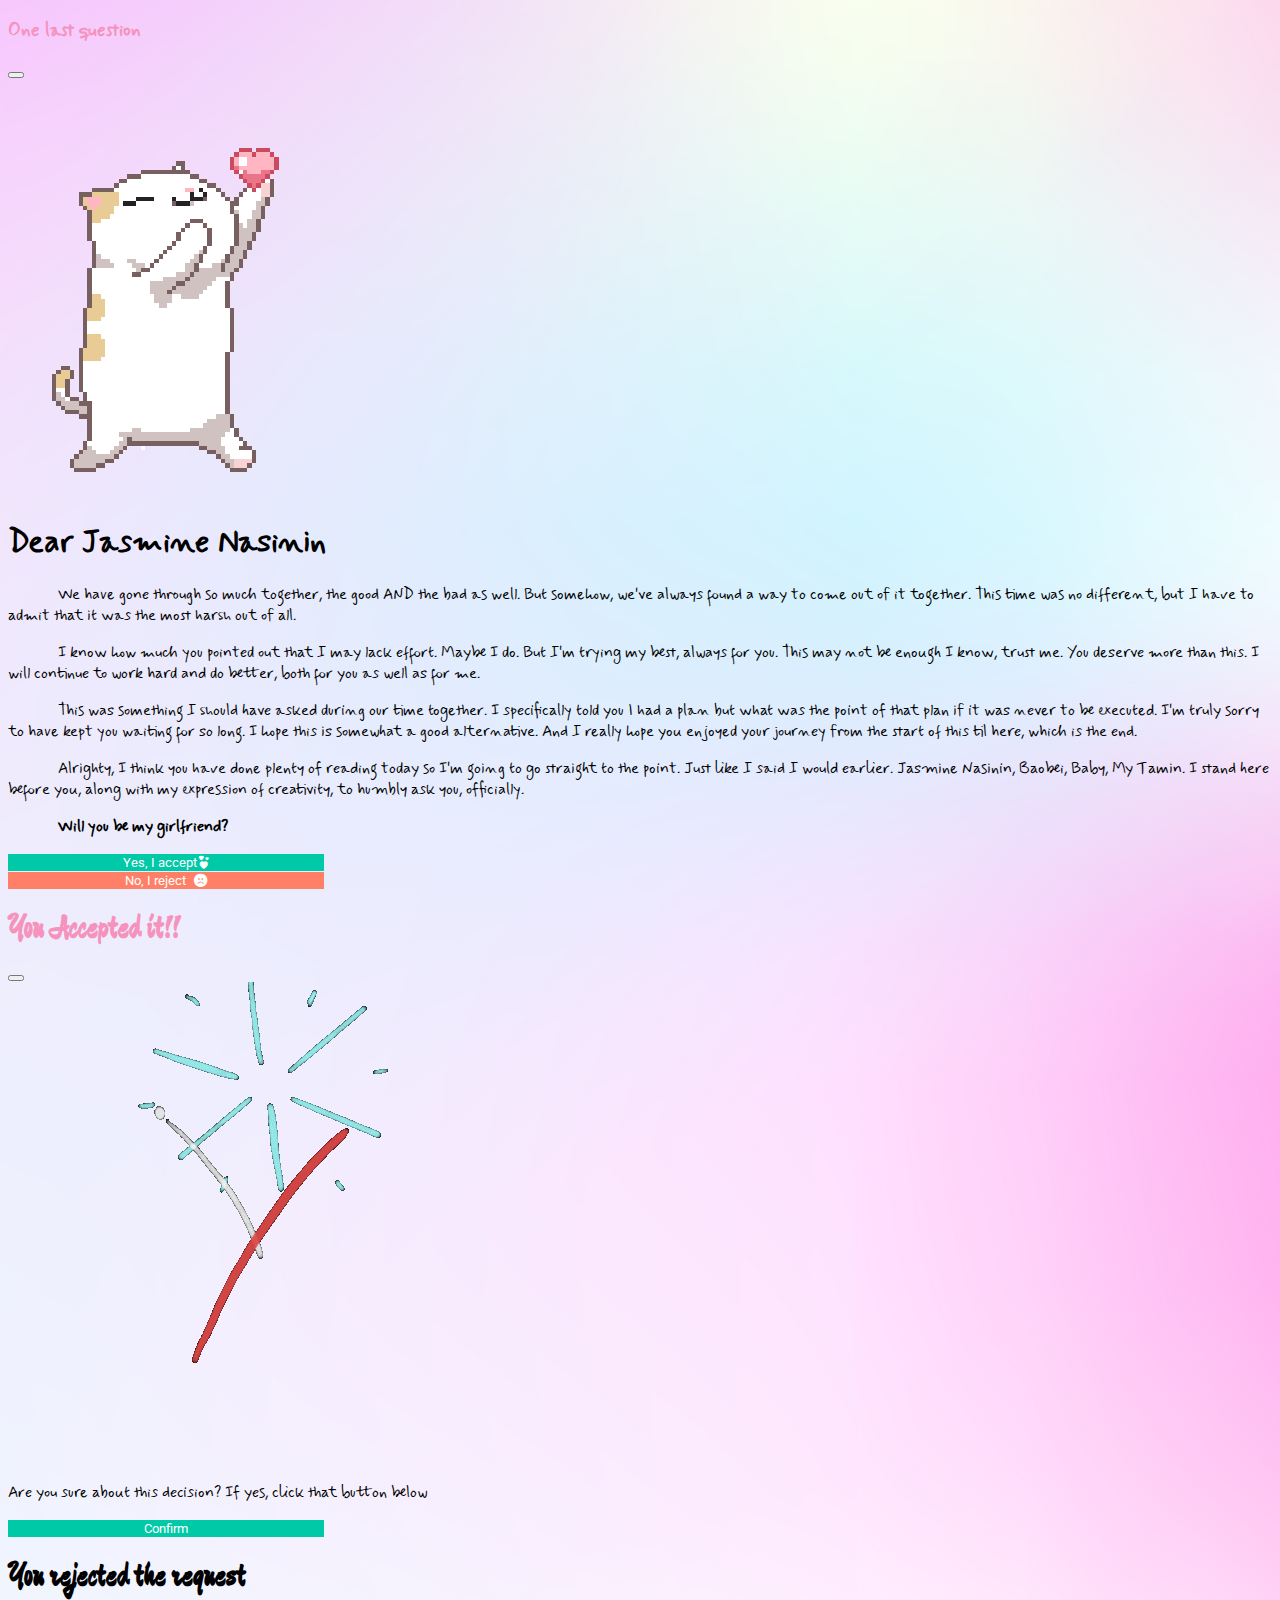
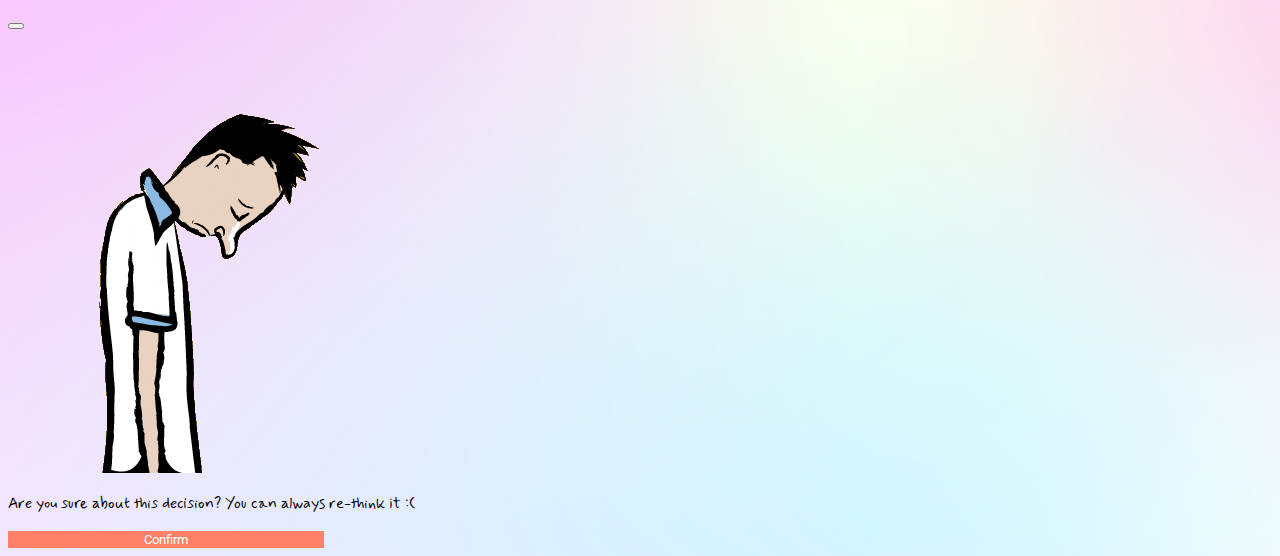
<file: letter.html>
<!DOCTYPE html>
<html lang="en">
<head>
    <meta charset="UTF-8">
    <meta http-equiv="X-UA-Compatible" content="IE=edge">
    <meta name="viewport" content="width=device-width, initial-scale=1.0">

    <!--BOOTSTRAP CDN-->
    <link href="https://cdn.jsdelivr.net/npm/bootstrap@5.2.3/dist/css/bootstrap.min.css" rel="stylesheet" integrity="sha384-rbsA2VBKQhggwzxH7pPCaAqO46MgnOM80zW1RWuH61DGLwZJEdK2Kadq2F9CUG65" crossorigin="anonymous">
    <script src="https://cdn.jsdelivr.net/npm/bootstrap@5.2.3/dist/js/bootstrap.bundle.min.js" integrity="sha384-kenU1KFdBIe4zVF0s0G1M5b4hcpxyD9F7jL+jjXkk+Q2h455rYXK/7HAuoJl+0I4" crossorigin="anonymous"></script>

    <!--BOOTSTRAP ICONS-->
    <link rel="stylesheet" href="https://cdn.jsdelivr.net/npm/bootstrap-icons@1.10.3/font/bootstrap-icons.css">

    <link rel="stylesheet" href="css/style.css">
    <link href="https://unpkg.com/aos@2.3.1/dist/aos.css" rel="stylesheet">
    
    <!--<link rel="icon" href="assets/heart-png.webp">-->

    <link rel="preconnect" href="https://fonts.googleapis.com">
    <link rel="preconnect" href="https://fonts.gstatic.com" crossorigin>
    <link href="https://fonts.googleapis.com/css2?family=Mynerve&family=Roboto:wght@700&display=swap" rel="stylesheet">
    <link href="https://fonts.googleapis.com/css2?family=Zeyada&display=swap" rel="stylesheet">
    <link href="https://fonts.googleapis.com/css2?family=Ma+Shan+Zheng&display=swap" rel="stylesheet">
    <link rel="icon" href="assets/icons/heart.webp">
    <title>Welcome</title>

    <style>
        body{
            background-image: url('assets/pink.png');
            
        }
    </style>

</head>
<body>

    <header>
        

          <nav class="navbar navbar-expand-lg">
            <div class="container-fluid">
              
              <!--<h3 class="font-mynerve py-3 text-pink">Our Short Vacay</h3>-->
              <h3 class="font-mynerve py-3 text-pink">One last question</h3>
              <button class="navbar-toggler" type="button" data-bs-toggle="collapse" data-bs-target="#navbarSupportedContent" aria-controls="navbarSupportedContent" aria-expanded="false" aria-label="Toggle navigation">
                <span class="navbar-toggler-icon"></span>
              </button>
              <div class="collapse navbar-collapse" id="navbarSupportedContent">
                <ul class="navbar-nav me-auto mb-2 mb-lg-0">
                  
                </ul>

              
                
              </div>
            </div>
          </nav>

    </header>

    <main>


        <div class="container-fluid">

            <div class="container" id="letter">
                <div class="mb-5">
                    <img src="assets/cute.gif" class="img-fluid mx-auto d-block" alt="">
                </div>

                <div class="container-fluid text-center">
                    <h1 class="font-mynerve w-100 text-center"><strong>Dear Jasmine Nasinin</strong></h1>
                    <p class="text-indent font-mynerve fs-2 mt-5">
                        We have gone through so much together, the good AND the bad as well. But somehow, we've always found a way
                        to come out of it together. This time was no different, but I have to admit that it was the most harsh out of all.
                    </p>

                    <p class="text-indent font-mynerve fs-2 mt-5">
                        I know how much you pointed out that I may lack effort. Maybe I do. But I'm trying my best, always for you. This may
                        not be enough I know, trust me. You deserve more than this. I will continue to work hard and do better, both for you 
                        as well as for me. 
                    </p>

                    <p class="text-indent font-mynerve fs-2 mt-5">
                        This was something I should have asked during our time together. I specifically told you I had a plan but what was the
                        point of that plan if it was never to be executed. I'm truly sorry to have kept you waiting for so long. I hope this is 
                        somewhat a good alternative. And I really hope you enjoyed your journey from the start of this til here, which is the end.

                    </p>

                    <p class="text-indent font-mynerve fs-2 mt-5">
                        Alrighty, I think you have done plenty of reading today so I'm going to go straight to the point. Just like I said I would earlier.
                        Jasmine Nasinin, Baobei, Baby, My Tamin. I stand here before you, along with my expression of creativity, to humbly ask you, officially.
                        
                    </p>

                    <p class="text-indent font-mynerve fs-2 mt-5">
                       <strong>Will you be my girlfriend?</strong>
                        
                    </p>

                    <div class="row mt-5 py-5">
                        <div class="col-md-6 mb-3">
                            <button class="success-button font-roboto rounded-pill w-50 px-5 py-3" data-bs-toggle="modal" data-bs-target="#yesModal">Yes, I accept<i class="bi bi-hearts fs-2"></i></button>
                        </div>

                        <div class="col-md-6">
                            <button class="error-button font-roboto rounded-pill w-50 px-5 py-3" data-bs-toggle="modal" data-bs-target="#noModal">No, I reject<i class="bi bi-emoji-frown-fill fs-3" style="margin-left: 8px;"></i></button>
                        </div>
                    </div>

                    
                </div>
            </div>

           
        </div>

         <!-- Modal -->
      <div class="modal fade" id="yesModal" tabindex="-1" aria-labelledby="exampleModalLabel" aria-hidden="true">
        <div class="modal-dialog modal-dialog-centered">
          <div class="modal-content border-rad py-5">
            <div class="modal-header w-100 text-center border-0">
              <h1 class="modal-title text-pink w-100 fs-1 font-msz" id="exampleModalLabel">You Accepted it!!</h1>
              <button type="button" class="btn-close" data-bs-dismiss="modal" aria-label="Close"></button>
            </div>
            <div class="modal-body px-5">
              <img src="assets/fireworks.gif" class="img-fluid" alt="">
            </div>
            <div class="border-0 w-100 text-center">
             <p class="font-mynerve py-3">Are you sure about this decision? If yes, click that button below</p>
             <a href="https://api.whatsapp.com/send/?phone=60168373090&text=Hello+Marc+Forbes%2C+I+accept+your+request.+We+are+officially+a+couple+now&type=phone_number&app_absent=0">

                <button class="success-button font-roboto rounded-pill w-50 px-3 py-2">Confirm</button>
             </a>
            </div>
          </div>
        </div>
      </div>

      <div class="modal fade" id="noModal" tabindex="-1" aria-labelledby="exampleModalLabel" aria-hidden="true">
        <div class="modal-dialog modal-dialog-centered">
          <div class="modal-content border-rad py-5">
            <div class="modal-header w-100 text-center border-0">
              <h1 class="modal-title text-danger w-100 fs-1 font-msz" id="exampleModalLabel">You rejected the request</h1>
              <button type="button" class="btn-close" data-bs-dismiss="modal" aria-label="Close"></button>
            </div>
            <div class="modal-body px-5">
              <img src="assets/sad.gif" class="img-fluid" alt="">
            </div>
            <div class="border-0 w-100 text-center">
             <p class="font-mynerve py-3">Are you sure about this decision? You can always re-think it :(</p>
             <a href="https://api.whatsapp.com/send/?phone=60168373090&text=Hello%20Marc%20Forbes,%20I%20declined%20your%20request%20for%20us%20to%20be%20a%20couple.%20I%27m%20sorry.">

                <button class="error-button font-roboto rounded-pill w-50 px-3 py-2">Confirm</button>
             </a>
            </div>
          </div>
        </div>
      </div>
        
        
    </main>

        

    <footer>

    </footer>

    <script src="https://unpkg.com/aos@2.3.1/dist/aos.js"></script>
    <script>
        AOS.init();
    </script>
    
</body>
</html>
</file>
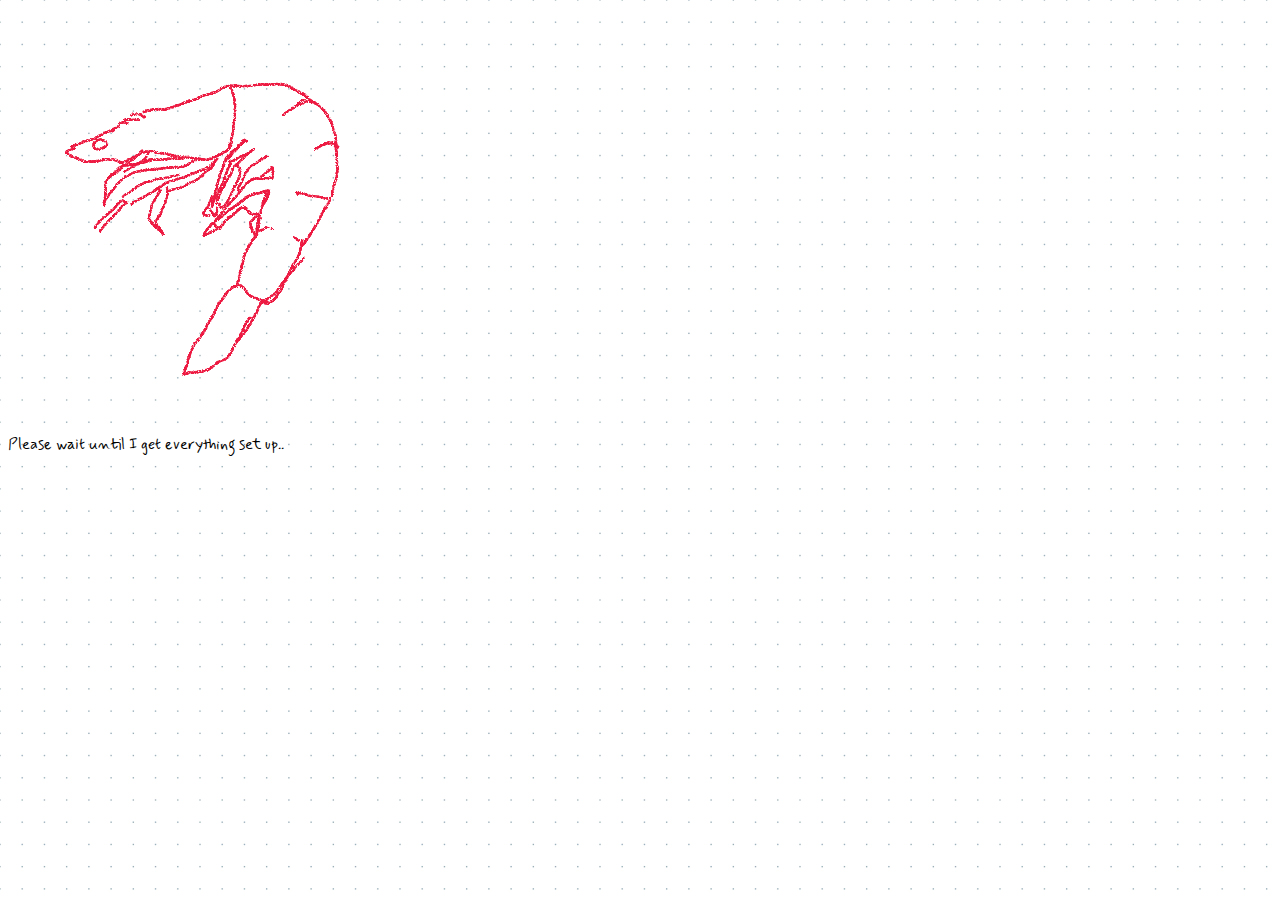
<file: loading.html>
<!DOCTYPE html>
<html lang="en">
<head>
    <meta charset="UTF-8">
    <meta http-equiv="X-UA-Compatible" content="IE=edge">
    <meta name="viewport" content="width=device-width, initial-scale=1.0">

    <!--BOOTSTRAP CDN-->
    <link href="https://cdn.jsdelivr.net/npm/bootstrap@5.2.3/dist/css/bootstrap.min.css" rel="stylesheet" integrity="sha384-rbsA2VBKQhggwzxH7pPCaAqO46MgnOM80zW1RWuH61DGLwZJEdK2Kadq2F9CUG65" crossorigin="anonymous">
    <script src="https://cdn.jsdelivr.net/npm/bootstrap@5.2.3/dist/js/bootstrap.bundle.min.js" integrity="sha384-kenU1KFdBIe4zVF0s0G1M5b4hcpxyD9F7jL+jjXkk+Q2h455rYXK/7HAuoJl+0I4" crossorigin="anonymous"></script>

    <!--BOOTSTRAP ICONS-->
    <link rel="stylesheet" href="https://cdn.jsdelivr.net/npm/bootstrap-icons@1.10.3/font/bootstrap-icons.css">

    <link rel="stylesheet" href="css/loading.css">
    <link rel="stylesheet" href="css/style.css">
    <!--<link rel="icon" href="assets/heart-png.webp">-->

    <!--AJAX-->
    <script src="https://ajax.googleapis.com/ajax/libs/jquery/3.6.3/jquery.min.js"></script>

    <link rel="preconnect" href="https://fonts.googleapis.com">
    <link rel="preconnect" href="https://fonts.gstatic.com" crossorigin>
    <link href="https://fonts.googleapis.com/css2?family=Mynerve&family=Roboto:wght@700&display=swap" rel="stylesheet">
    <link href="https://fonts.googleapis.com/css2?family=Zeyada&display=swap" rel="stylesheet">
    <link href="https://fonts.googleapis.com/css2?family=Ma+Shan+Zheng&display=swap" rel="stylesheet">
    <link rel="icon" href="assets/icons/heart.webp">
    <title>One Moment</title>
</head>
<body>

    <header>

    </header>

    <main>
        <div class="container-fluid">
            <div class="container mx-auto my-auto text-center">
                <img src="assets/prawn.gif" class="img-fluid mx-auto d-block" alt="">
            </div>

            <div class="container px-5 mt-5">
              <p class="font-mynerve w-100 text-center">Please wait until I get everything set up..</p>
              <div class="progress mt-5">
                <div class="progress-bar progress-bar-striped progress-bar-animated" role="progressbar" aria-label="Animated striped example" aria-valuenow="1" aria-valuemin="0" aria-valuemax="100" style="width: 1%"></div>
              </div>

            </div>
            
        </div>
    
    </main>

    <script>

      let random = Math.floor((Math.random() * 10000) + 7500);
  
      // Set the width to animate the progress bar
      // Along with time duration in milliseconds
      $(".progress-bar").animate({
        width: "100%",
      }, random);

      setTimeout(letsGo, random);

      function letsGo(){
        window.location.href = "bday.html";
      }
    </script>

        

    <footer>

    </footer>
    
</body>
</html>
</file>
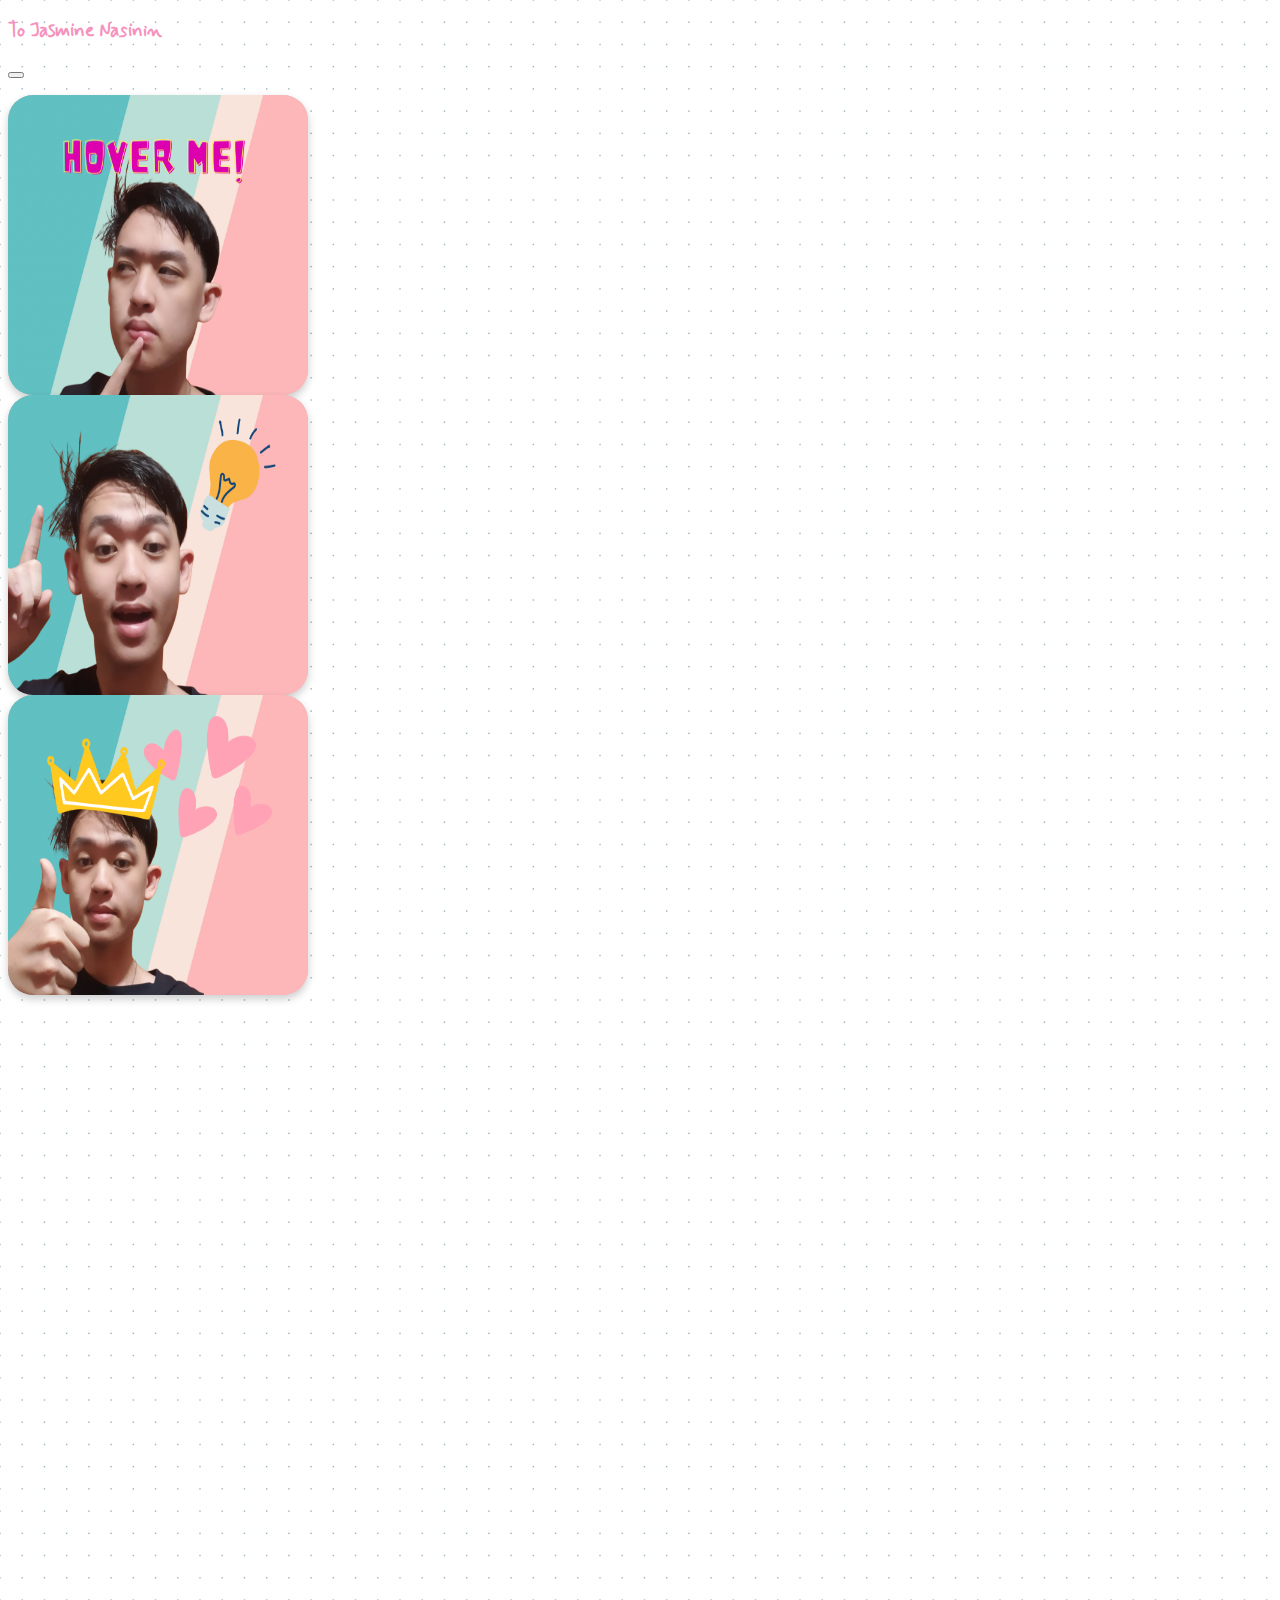
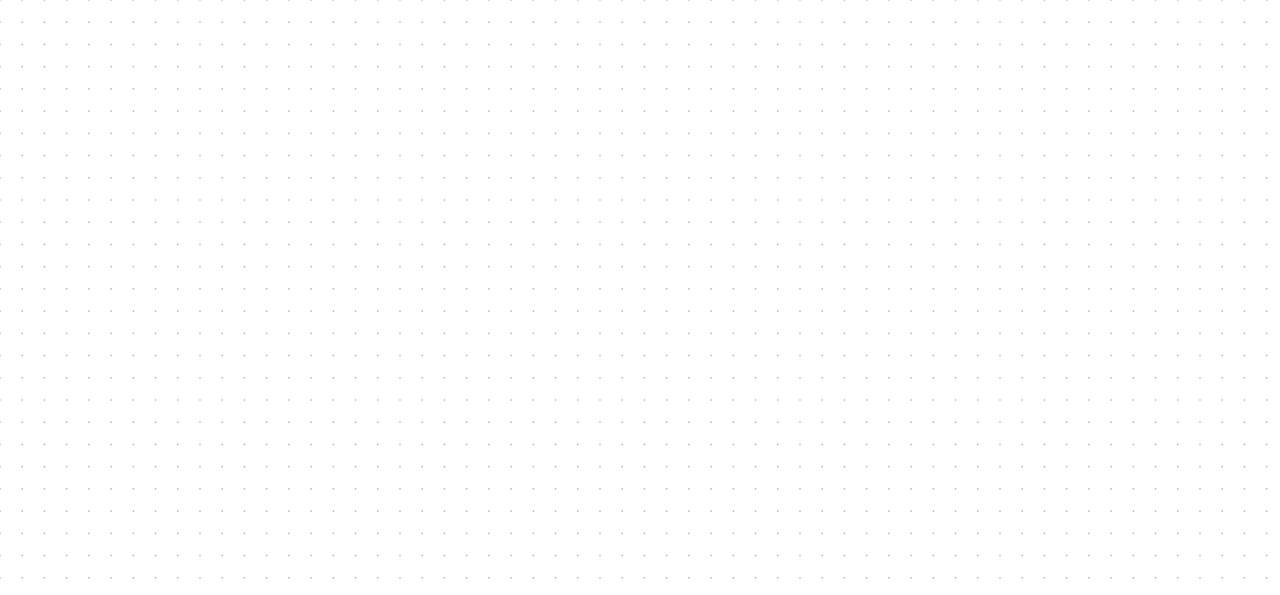
<file: realask.html>
<!DOCTYPE html>
<html lang="en">
<head>
    <meta charset="UTF-8">
    <meta http-equiv="X-UA-Compatible" content="IE=edge">
    <meta name="viewport" content="width=device-width, initial-scale=1.0">

    <!--BOOTSTRAP CDN-->
    <link href="https://cdn.jsdelivr.net/npm/bootstrap@5.2.3/dist/css/bootstrap.min.css" rel="stylesheet" integrity="sha384-rbsA2VBKQhggwzxH7pPCaAqO46MgnOM80zW1RWuH61DGLwZJEdK2Kadq2F9CUG65" crossorigin="anonymous">
    <script src="https://cdn.jsdelivr.net/npm/bootstrap@5.2.3/dist/js/bootstrap.bundle.min.js" integrity="sha384-kenU1KFdBIe4zVF0s0G1M5b4hcpxyD9F7jL+jjXkk+Q2h455rYXK/7HAuoJl+0I4" crossorigin="anonymous"></script>

    <!--BOOTSTRAP ICONS-->
    <link rel="stylesheet" href="https://cdn.jsdelivr.net/npm/bootstrap-icons@1.10.3/font/bootstrap-icons.css">

    <link rel="stylesheet" href="css/style.css">
    <link href="https://unpkg.com/aos@2.3.1/dist/aos.css" rel="stylesheet">
    
    <!--<link rel="icon" href="assets/heart-png.webp">-->

    <link rel="preconnect" href="https://fonts.googleapis.com">
    <link rel="preconnect" href="https://fonts.gstatic.com" crossorigin>
    <link href="https://fonts.googleapis.com/css2?family=Mynerve&family=Roboto:wght@700&display=swap" rel="stylesheet">
    <link href="https://fonts.googleapis.com/css2?family=Zeyada&display=swap" rel="stylesheet">
    <link href="https://fonts.googleapis.com/css2?family=Ma+Shan+Zheng&display=swap" rel="stylesheet">
    <link rel="icon" href="assets/icons/heart.webp">
    <title>Welcome</title>

   <style>
    html{
        overflow-y: hidden!important;
    }

    @media(max-width:900px){
        html{
            overflow-y: scroll!important;
        }
    }


   </style>

   
</head>
<body>

    <header>
        

          <nav class="navbar navbar-expand-lg">
            <div class="container-fluid">
              
              <!--<h3 class="font-mynerve py-3 text-pink">Our Short Vacay</h3>-->
              <h3 class="font-mynerve py-3 text-pink">To Jasmine Nasinin</h3>
              <button class="navbar-toggler" type="button" data-bs-toggle="collapse" data-bs-target="#navbarSupportedContent" aria-controls="navbarSupportedContent" aria-expanded="false" aria-label="Toggle navigation">
                <span class="navbar-toggler-icon"></span>
              </button>
              <div class="collapse navbar-collapse" id="navbarSupportedContent">
                <ul class="navbar-nav me-auto mb-2 mb-lg-0">
                  
                </ul>

              
                
              </div>
            </div>
          </nav>

    </header>

    <main>

        <div class="container px-5">
            <div class="container-fluid text-center">

                <!--<section class="section-setting">

                    <div data-aos="fade-up"
                    data-aos-duration="3000">
                        <span class="font-mynerve" style="font-size: 20vw;">But...</span>
                    </div> 

                </section>-->

                <section style="margin-bottom: 15rem!important;">
                    <div class="container-fluid">

                        <div class="row py-5">
                            <div class="col-lg-4 mb-3">

                                <div class="flip-card">
                                    <div class="flip-card-inner border-rad">
                                      <div class="flip-card-front border-rad">
                                        <img src="assets/me/pic1.png" alt="Avatar" class="border-rad img-fluid" style="width:300px;height:300px;">
                                      </div>
                                      <div class="flip-card-back border-rad font-mynerve py-5">
                                        <h1 class="px-3">Dear Jasmine, </h1> 
                                        <p class="px-5">I truly apologize for not asking much much earlier</p> 
                                        <p class="px-5">But I hope you can consider this a second chance</p>
                                      </div>
                                    </div>
                                  </div>
        

                            </div>

                            <div class="col-lg-4 mb-3">
                                <div class="flip-card">
                                    <div class="flip-card-inner border-rad">
                                      <div class="flip-card-front border-rad">
                                        <img src="assets/me/pic2.png" alt="Avatar" class="border-rad mx-auto d-block img-fluid" style="width:300px;height:300px;">
                                      </div>
                                      <div class="flip-card-back border-rad font-mynerve py-5">
                                        <h1 class="px-3">Redemption</h1> 
                                        <p class="px-5">Now maybe it isn't as dramatic as I'm playing it out to be</p> 
                                        <p class="px-5">But I put quite a bit of effort into making this possible. For you.</p>
                                      </div>
                                    </div>
                                  </div>

                            </div>

                            <div class="col-lg-4">
                                <div class="flip-card">
                                    <div class="flip-card-inner border-rad">
                                      <div class="flip-card-front border-rad">
                                        <img src="assets/me/pic3.png" alt="Avatar" class="border-rad img-fluid" style="width:300px;height:300px;">
                                      </div>
                                      <div class="flip-card-back font-mynerve py-5 border-rad">
                                        <h1 class="px-3">Edging Closer</h1> 
                                        <p class="px-5">A few more steps and I'll get straight to the point, alright?</p>
                                        <p class="px-5">Without further ado, if you will, mi lady.</p>
                                        <a href="#begin"><button class="success-button w-50 mb-3 rounded-pill">I'm Ready</button></a>
                                      </div>
                                    </div>
                                  </div>

                            </div>
                        </div>
                        
                        

                    </div>
                </section>

                <section class="section-setting2 bg-gr py-5" id="begin">
                    <div data-aos="fade-up"
                    data-aos-duration="3000">
                        <span class="font-mynerve" style="font-size: 10vw;">Alright, here goes...</span>
                    </div> 

                    <div data-aos="fade-up"
                    data-aos-duration="3000">
                        <a href="letter.html"><button class="next-button py-3 px-3 rounded-pill">I am Really Ready!</button></a>
                    </div> 
                </section>

                

                

            </div>
        </div>

        
        
    </main>

        

    <footer>

    </footer>

    <script src="https://unpkg.com/aos@2.3.1/dist/aos.js"></script>
    <script>
        AOS.init();
    </script>
    
</body>
</html>
</file>
<file: css/style.css>
html {
    scroll-behavior: smooth;
    /*F5F9FF*/
}

body{
    background-image: url("../assets/dot-grid.png");
    /* Patterns found at https://www.toptal.com/designers/subtlepatterns/page/6/ */

    animation: fadeInAnimation ease 3s;
    animation-iteration-count: 1;
    animation-fill-mode: forwards;
}

@keyframes fadeInAnimation {
    0% {
        opacity: 0;
    }
    100% {
        opacity: 1;
    }
}

.font-mynerve{
    font-family: 'Mynerve', cursive;
}

.navbar-nav .nav-link.active{
    color: #F593BD!important;
}

.font-roboto{

    font-family: 'Roboto', sans-serif;
}

.font-zeyada{
    font-family: 'Zeyada', cursive;
}

.font-msz{
    font-family: 'Ma Shan Zheng', cursive;
}

.add-outline{
    outline: 1px solid black;
}

.text-pink{
    color: #F593BD;
}

.text-navy{
    color: #0e1d2f;
}

.text-yellow{
    color: #FFBD59;
}

.dark-bg{
    background-color: #0e1d2f;
   
}

.box-shadow{
    box-shadow: rgba(0, 0, 0, 0.07) 0px 1px 2px, rgba(0, 0, 0, 0.07) 0px 2px 4px, rgba(0, 0, 0, 0.07) 0px 4px 8px, rgba(0, 0, 0, 0.07) 0px 8px 16px, rgba(0, 0, 0, 0.07) 0px 16px 32px, rgba(0, 0, 0, 0.07) 0px 32px 64px;
}

.pink-bg{
    background-color: #FFE8F7;
}

.border-rad{
    border-radius: 25px!important;
}

.greet-btn{
    background-color: #F593BD;
}

.custom-card{
    width: 100%;
    background-color: #474554;
}

.next-button{
    background-color: #ACA7CB;
    width:50%;
    border: 0;
    font-family: 'Roboto', sans-serif;
    color: white;
    transition: all 0.2s ease;
}

.begin-button{
    background-color: #54ECC4;
    width:50%;
    border: 0;
    font-family: 'Roboto', sans-serif;
    color: white;
    transition: all 0.2s ease;
}

.error-button{
    background-color: #FF8066;
    width:25%;
    border: 0;
    font-family: 'Roboto', sans-serif;
    color: white;
    transition: all 0.2s ease;
}

.error-button:hover{
    color: #FF8066;
    background: white;
}

.success-button{
    background-color: #00C9A7;
    width:25%;
    border: 0;
    font-family: 'Roboto', sans-serif;
    color: white;
    transition: all 0.2s ease;
}

.success-button:hover{
    color: #00C9A7;
    background: white;
}

.next-button:hover{
    color: #ACA7CB;
    background: white;
}

.begin-button:hover{
    color:#54ECC4;
    background: white;
}

.text-indent{
    text-indent: 50px;
}

.img-setting{
    border-radius: 25px;
    width: 500px;
    height: 500px;
}

.rate-box{
    max-width: 80px;
    width: 100%;
    height: 80px;
    transition: all 0.5s ease;
}

.rate-box:hover{
    scale: 1.2;
    cursor: pointer;
    box-shadow: rgba(0, 0, 0, 0.25) 0px 54px 55px, rgba(0, 0, 0, 0.12) 0px -12px 30px, rgba(0, 0, 0, 0.12) 0px 4px 6px, rgba(0, 0, 0, 0.17) 0px 12px 13px, rgba(0, 0, 0, 0.09) 0px -3px 5px;
    background-color: #F593BD!important;
}

.chosen{
    background-color: #F593BD!important;
    font-weight: 900!important;
    color: white!important;
}

.plane{
    max-width: 700px;
    max-height: 700px;
}

.section-setting{
    height: 500px;
    margin-bottom: 10rem;
}

.section-setting2{
    height: 800px;
    margin-bottom: 10rem;
}



.flip-card {
    background-color: transparent;
    max-width: 300px;
    height: 300px;
    perspective: 1000px;
  
  }
  
  .flip-card-inner {
    
    position: relative;
    width: 100%;
    height: 100%;
    text-align: center;
    transition: transform 0.6s;
    transform-style: preserve-3d;
    box-shadow: 0 4px 8px 0 rgba(0,0,0,0.2);
  }
  
  .flip-card:hover .flip-card-inner {
    transform: rotateY(180deg);
  }
  
  .flip-card-front, .flip-card-back {
    position: absolute;
    width: 100%;
    height: 100%;
    -webkit-backface-visibility: hidden;
    backface-visibility: hidden;
  }
  
  .flip-card-front {
    background-color: #bbb;
    color: black;
  }
  
  .flip-card-back {
    background-color: #F593BD;
    color: white;
    transform: rotateY(180deg);
  }
</file>
<file: css/calculator.css>
.calc-frame{
    background-color: #FFF5E4;
    max-width: 450px;
    width: 100%;
    
}

.font-ob{
    font-family: 'Orbitron', sans-serif;
}

.calc-head{
    padding: 20px;
}

.num-row{
    display: flex!important;
    justify-content: center;
    gap: 1.5rem;
}

.num-shrink{
    flex-shrink: 1;
}

.num-setting{
    width: 100%;
    /*max-width: 10vw;
    height: 3.5vw; */
    width: 80px!important;
    height: 80px;
    font-size: 2vw;
}

.btn-primary1{
    color: #000000!important;
    background-color: #FAD3E7!important;
    border: 0;
    transition: all 0.2s ease;
}

.btn-primary1:hover{
    color: #FFFFFF!important;
    background-color: #EFA3C8!important;
}

.btn-primary2{
    color: #000000!important;
    background-color: #FFD384!important;
    border: 0;
    transition: all 0.2s ease;
}

.btn-primary2:hover{
    color: #000000!important;
    background-color: #FFF9B0!important;
}

.btn-primary3{
    color: #000000!important;
    background-color: #FBA1A1!important;
    border: 0;
    transition: all 0.2s ease;
}

.btn-primary3:hover{
    color: #FFFFFF!important;
    background-color: #FBC5C5!important;
}



.pulse2 {
	-webkit-animation: pulse 400ms infinite alternate;
	        animation: pulse 400ms infinite alternate;
}
@-webkit-keyframes pulse {
	0% { color: white; }
	100% { color: green; }
}
@keyframes pulse {
	0% { color: white; }
	100% { color: green; }
}

.offcanvas.offcanvas-bottom{
    height: 500px!important;
}






@media(max-width:520px){
    .num-setting{
        width: 100%;
        max-width: 10vw;
        height: 10vw; 
       
        font-size: 2vw;
    }
}
</file>
<file: css/loading.css>
body{
    background-color: #F5F9FF;
}

.progress-bar{
    background-color: #F593BD!important;
}
</file>
